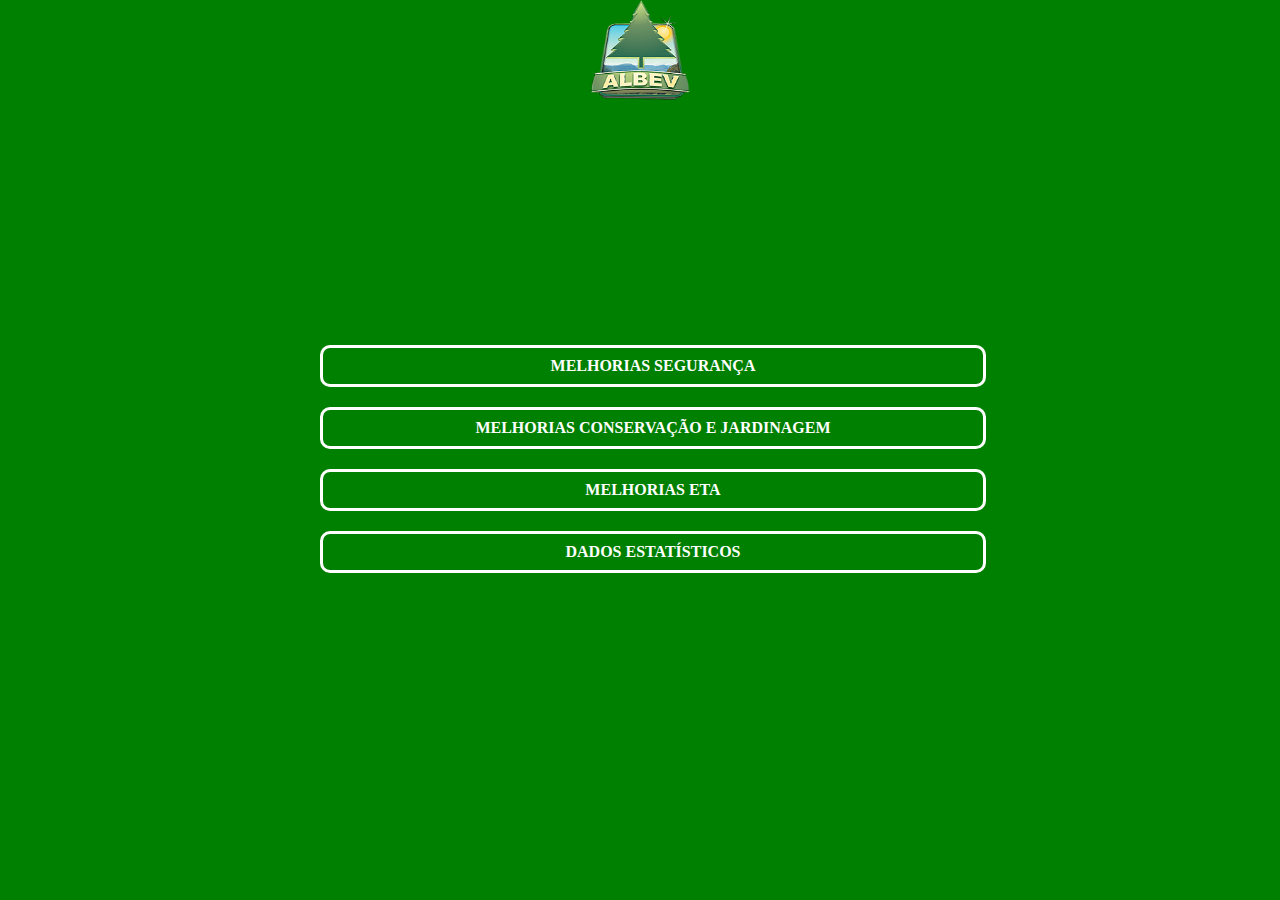
<file: index.html>
<!DOCTYPE html>
<html lang="pt-br">
<head>
    <meta charset="UTF-8">
    <meta name="viewport" content="width=device-width, initial-scale=1.0">
    <title>RELATÓRIOS DE MELHORIAS ALBEV</title>
    <link rel="stylesheet" href="reset.css">
    <link rel="stylesheet" href="style.css">
</head>
<body>
    
    <div class="conteudo">
        <div class="logo_albev">
            <img src="logo.png" alt="LOGO ALBEV" width="100px" height="100px">
        </div>


        <div class="buttons">
            <a href="seguranca.html">MELHORIAS SEGURANÇA</a>
            <a href="conservacao.html">MELHORIAS CONSERVAÇÃO E JARDINAGEM</a>
            <a href="eta.html">MELHORIAS ETA</a>
            <a href="estastisticos.html">DADOS ESTATÍSTICOS</a>
        </div>
    </div>
</body>
</html>
</file>
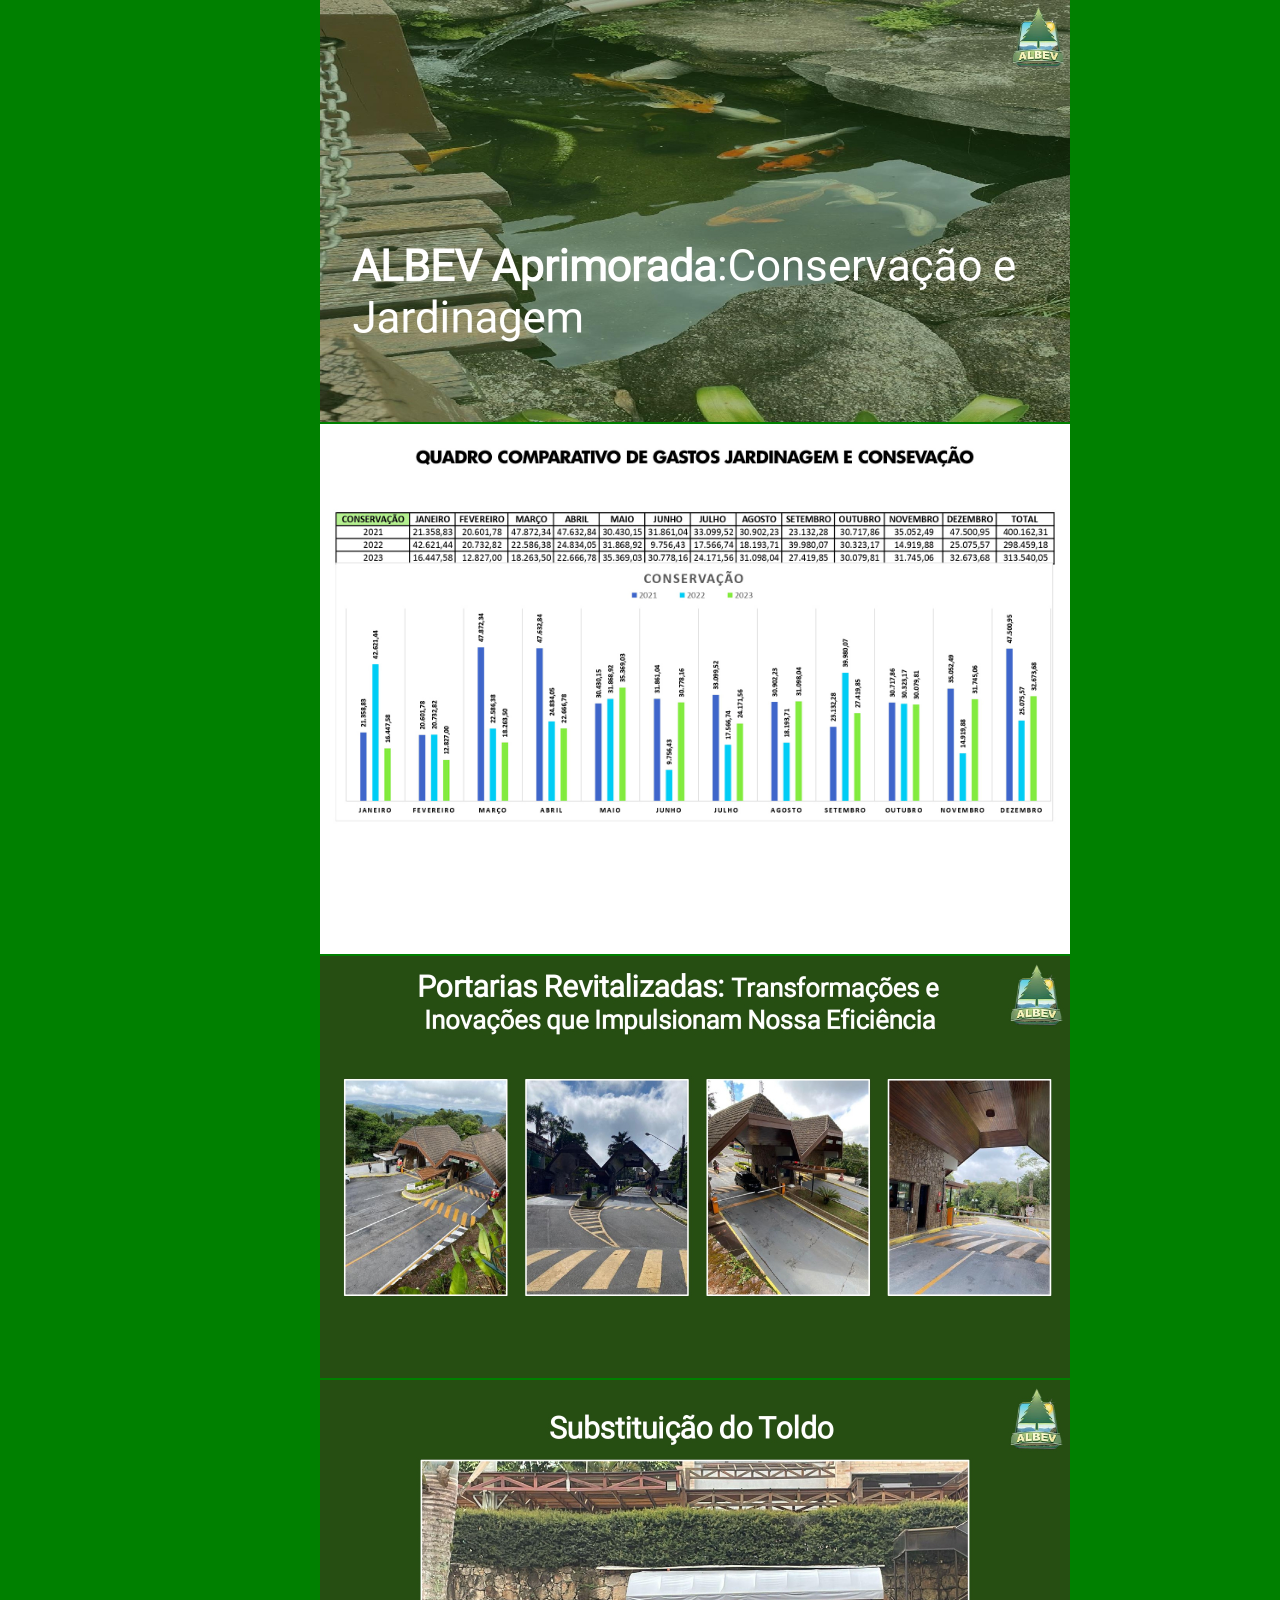
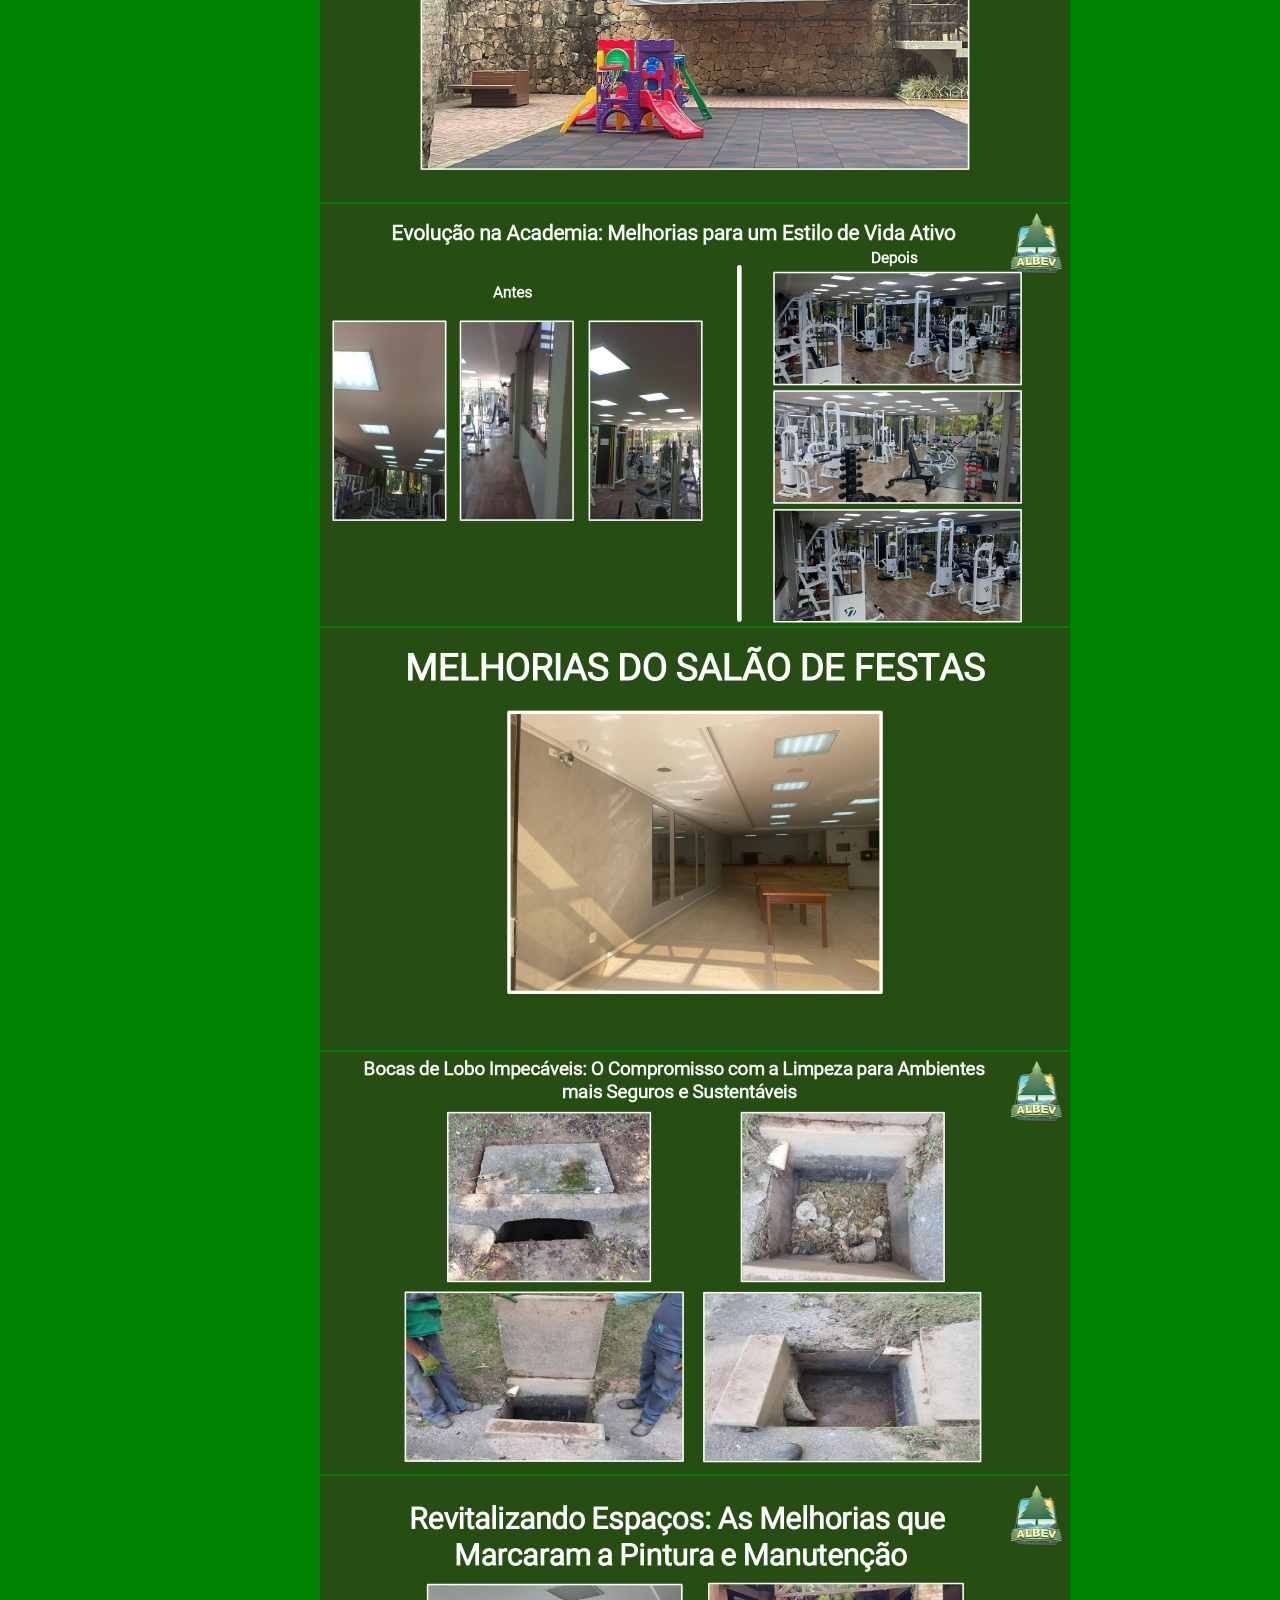
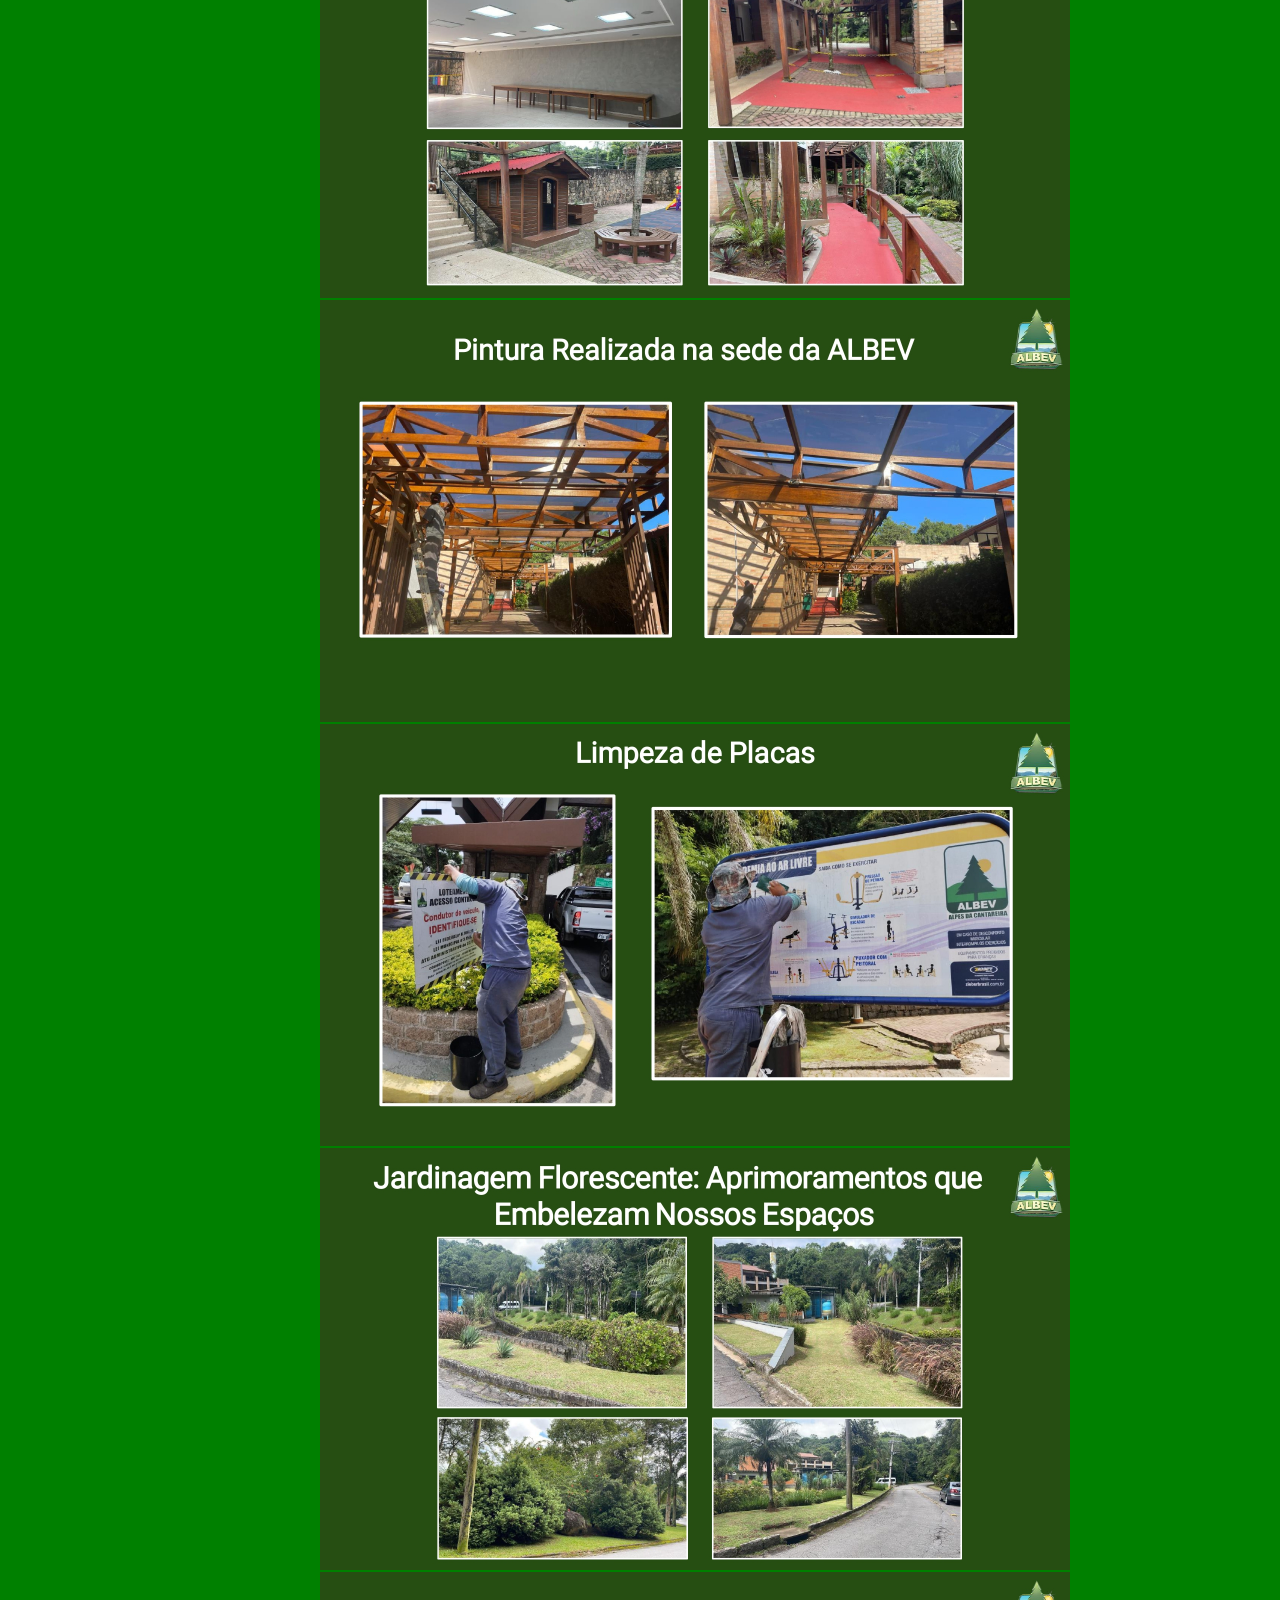
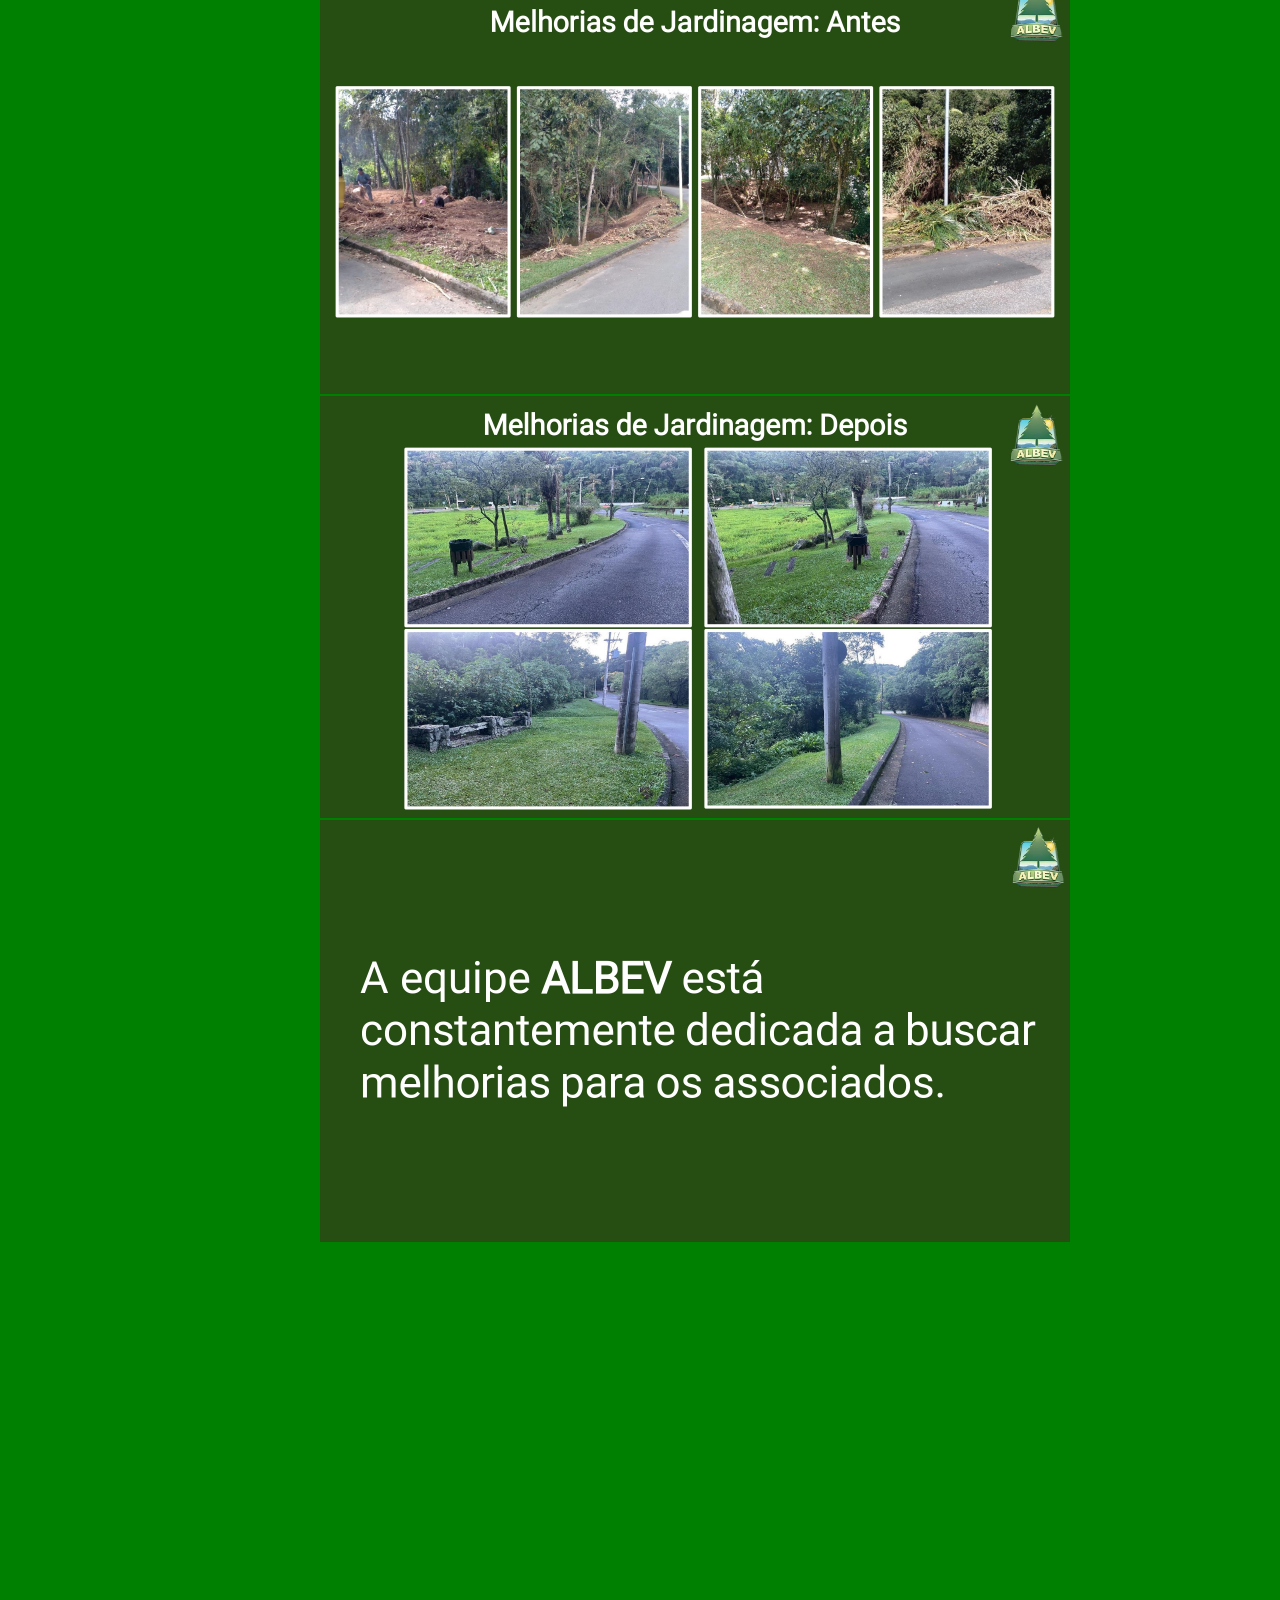
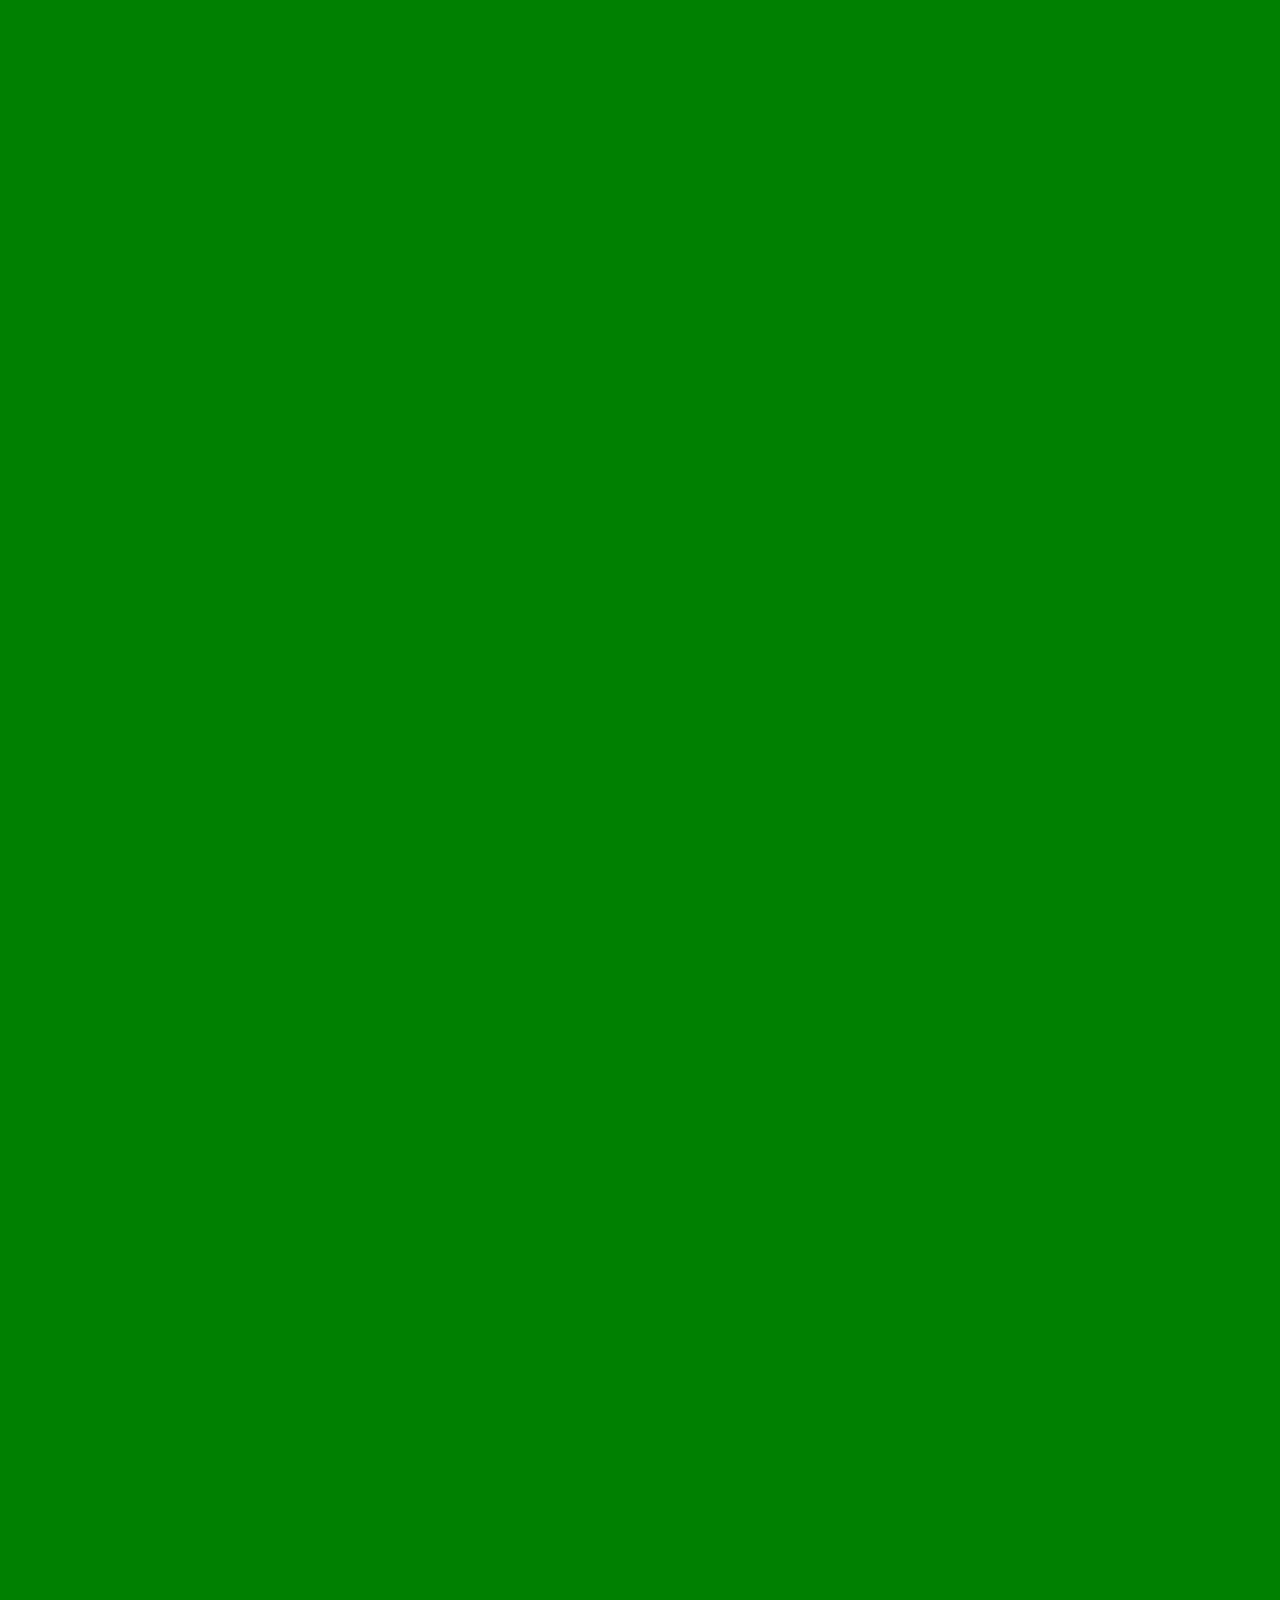
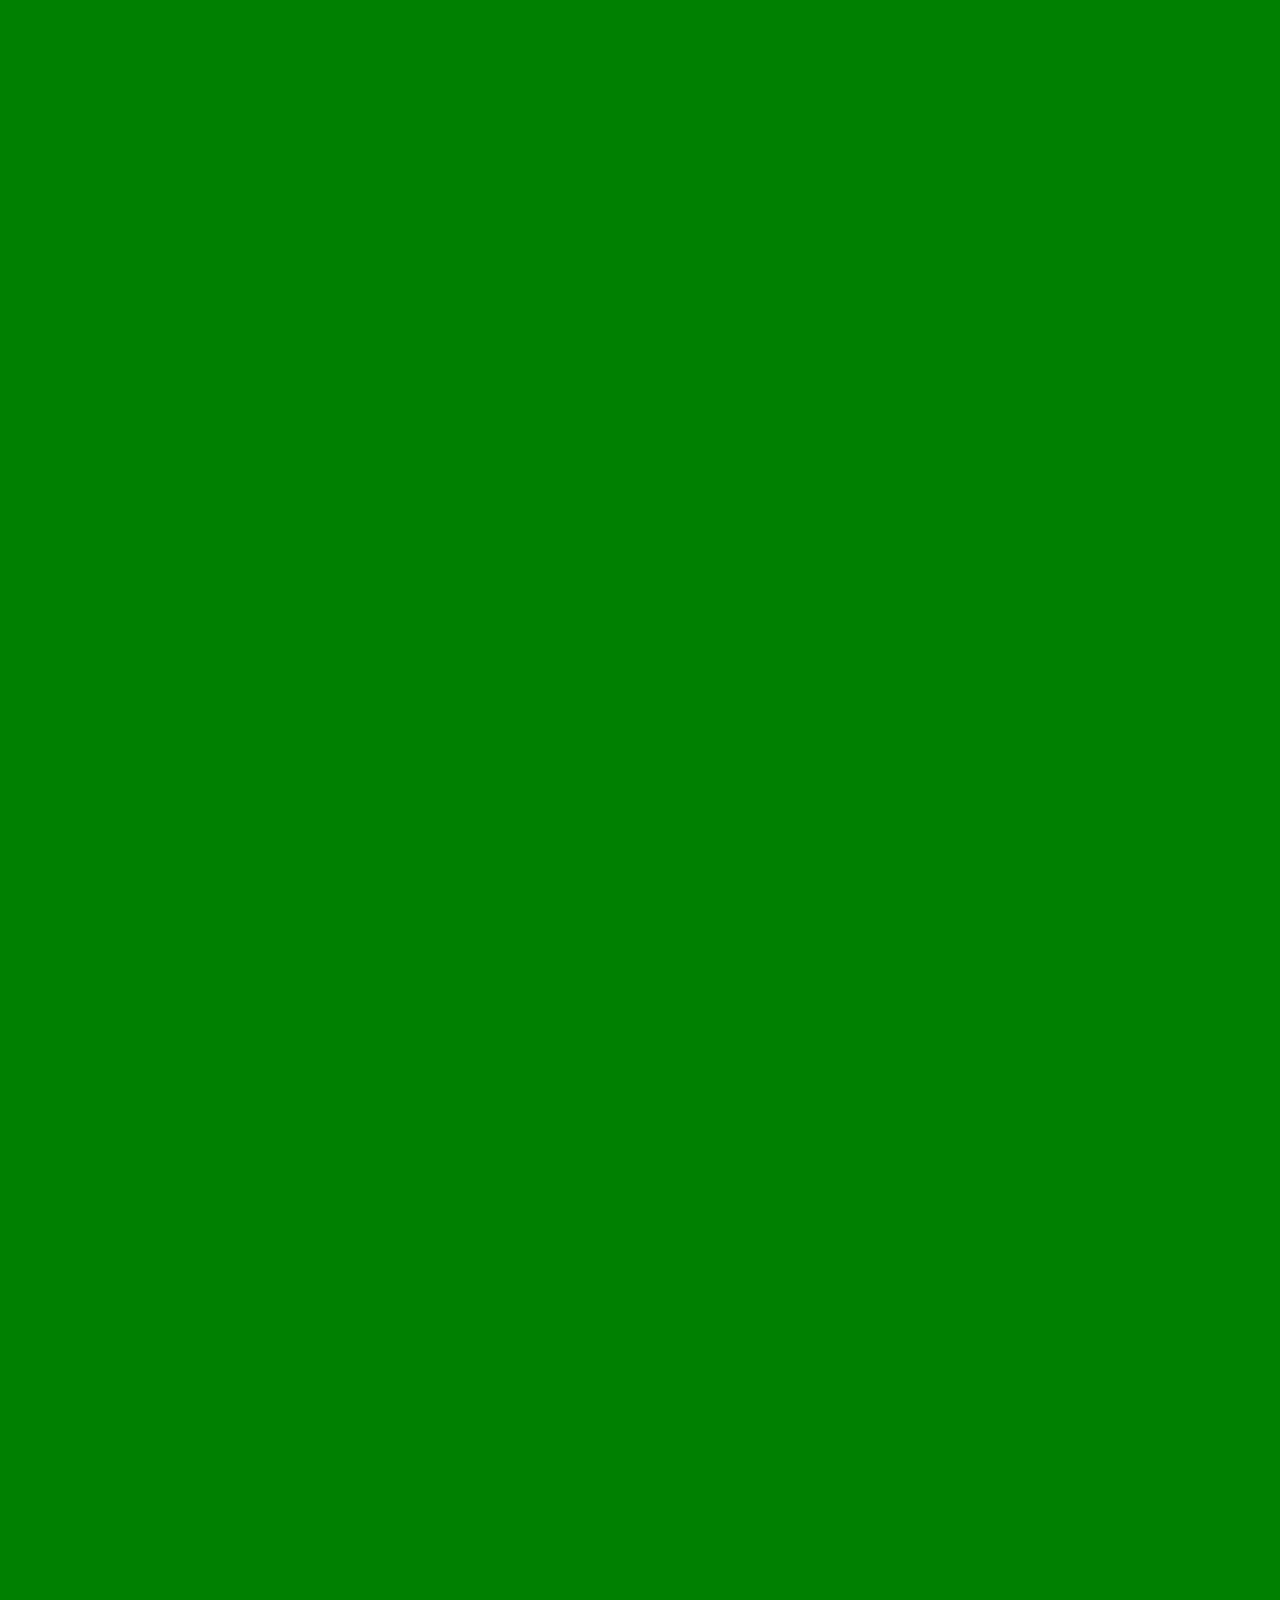
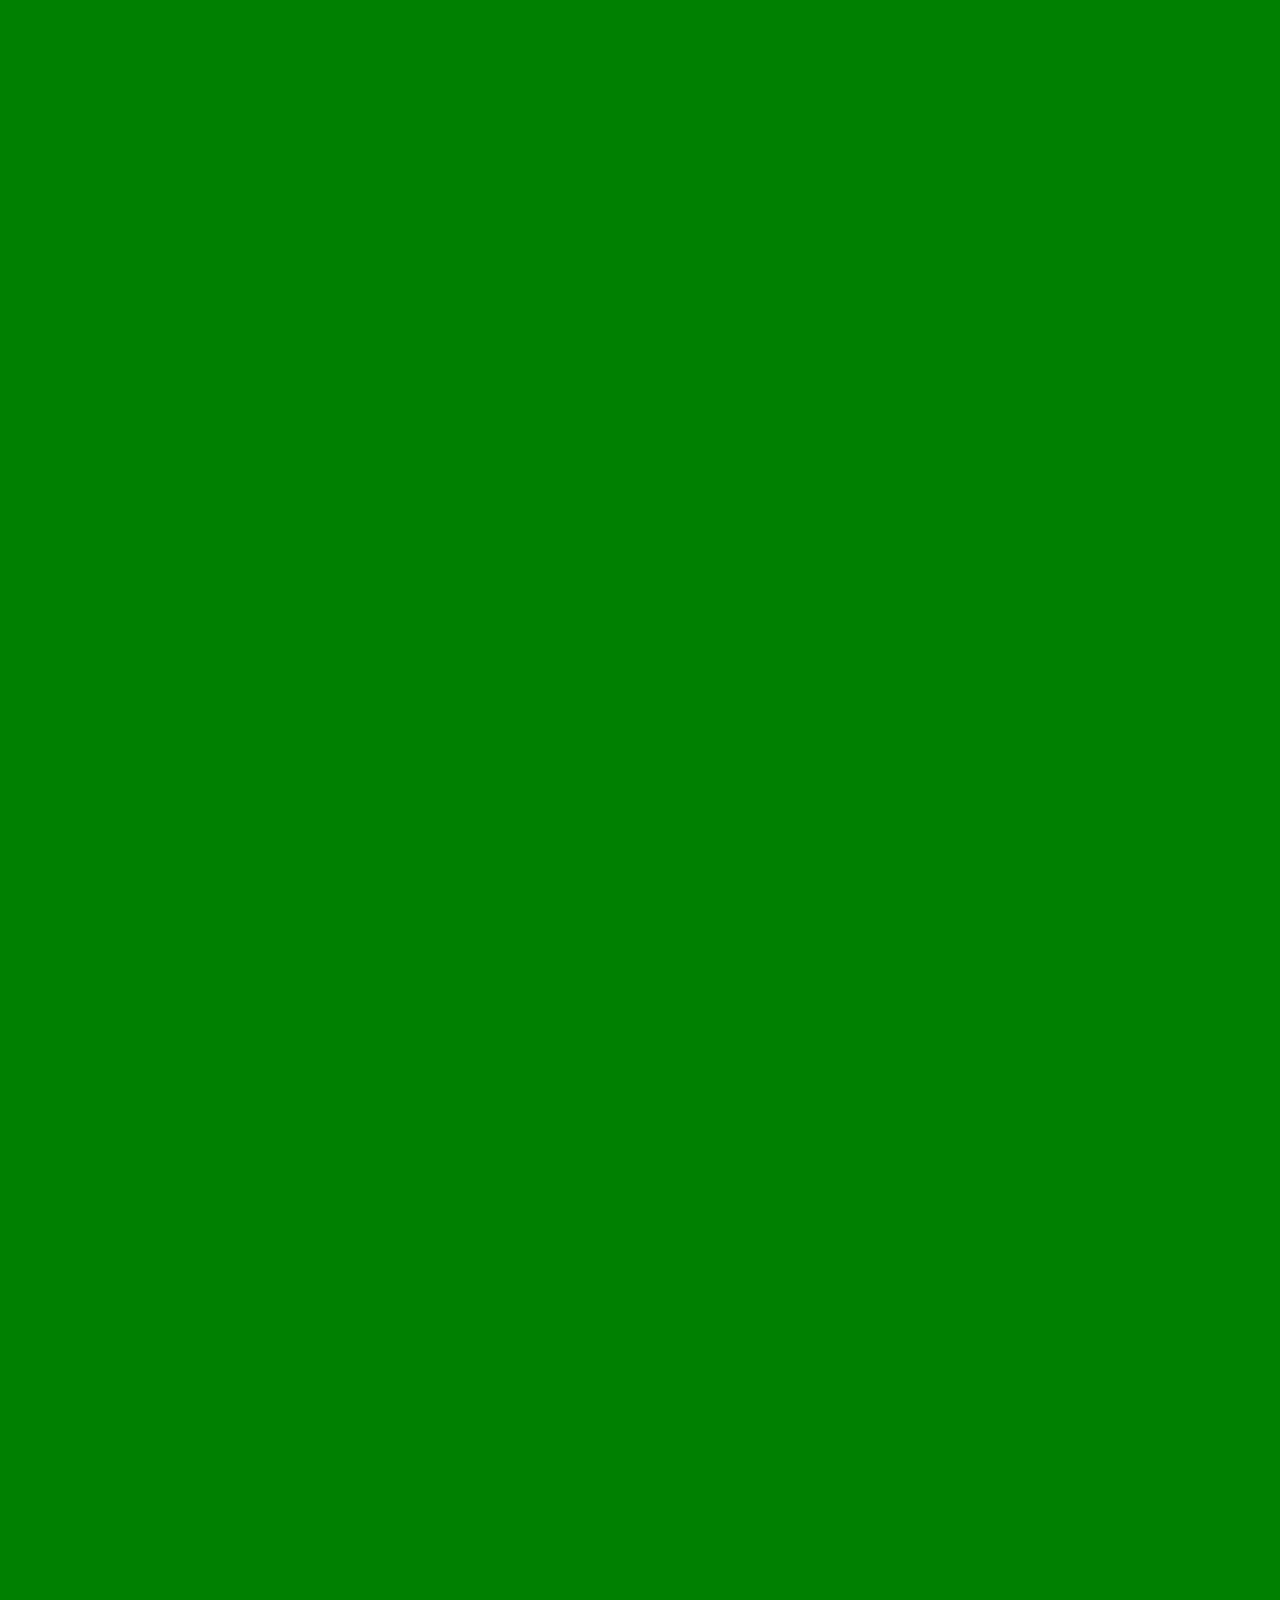
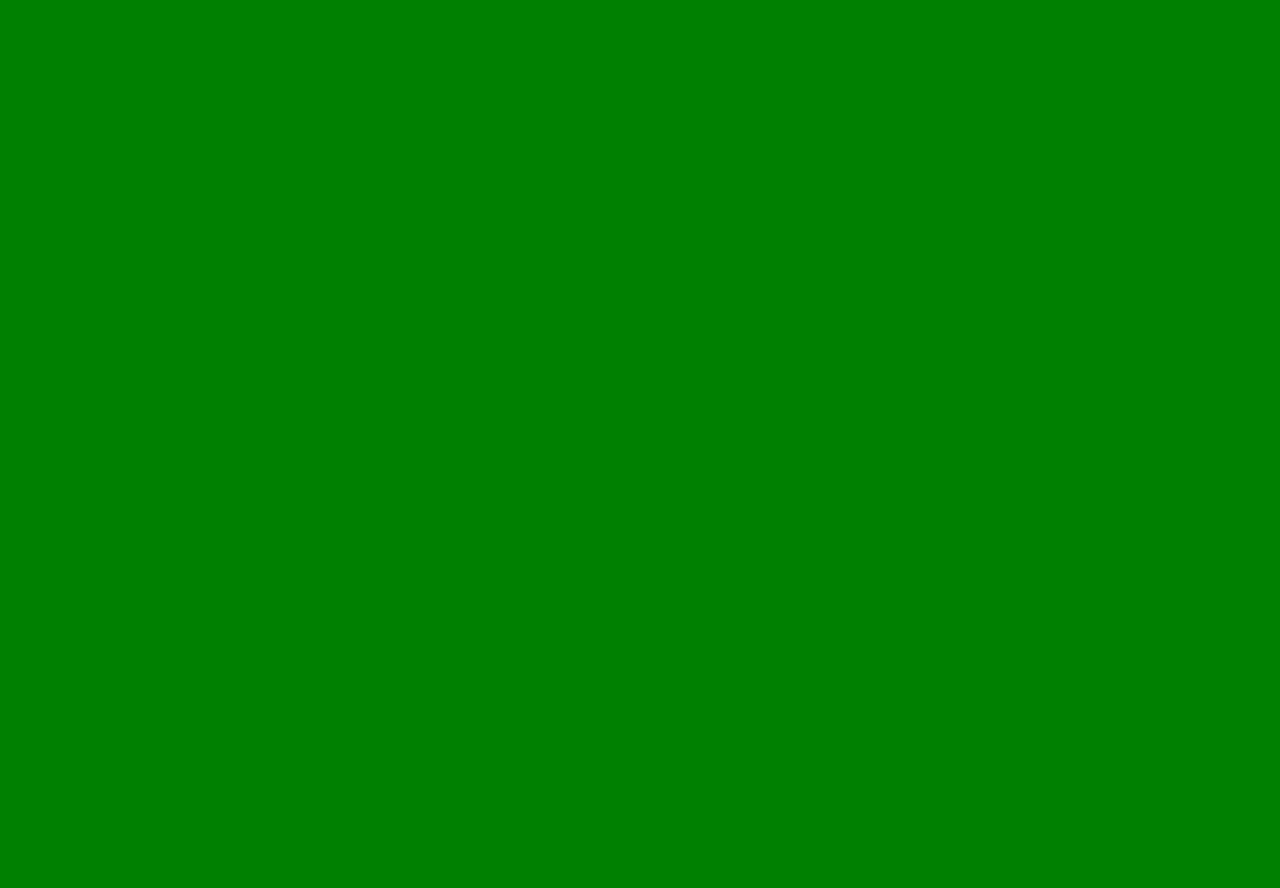
<file: conservacao.html>
<!DOCTYPE html>
<html lang="pt-br">
<head>
    <meta charset="UTF-8">
    <meta name="viewport" content="width=device-width, initial-scale=0.5">
    <title>CONSERVAÇÃO</title>
    <link rel="stylesheet" href="reset.css">
    <link rel="stylesheet" href="style.css">
</head>
<body id="body_seguranca">
    
    <div class="imagens">
        <img class="pdfs" src="imgs/conservacao/ALBEV Aprimorada_ Destaques das Melhorias Implementadas v.3_page-0001.jpg">
        <img class="pdfs" src="imgs/estastisticos/CONSERVAÇÃO_page-0001.jpg" width="1500px">
        <img class="pdfs" src="imgs/conservacao/ALBEV Aprimorada_ Destaques das Melhorias Implementadas v.3_page-0002.jpg">
        <img class="pdfs" src="imgs/conservacao/ALBEV Aprimorada_ Destaques das Melhorias Implementadas v.3_page-0003.jpg">
        <img class="pdfs" src="imgs/conservacao/ALBEV Aprimorada_ Destaques das Melhorias Implementadas v.3_page-0004.jpg">
        <img class="pdfs" src="imgs/conservacao/ALBEV Aprimorada_ Destaques das Melhorias Implementadas v.3_page-0005.jpg">
        <img class="pdfs" src="imgs/conservacao/ALBEV Aprimorada_ Destaques das Melhorias Implementadas v.3_page-0006.jpg">
        <img class="pdfs" src="imgs/conservacao/ALBEV Aprimorada_ Destaques das Melhorias Implementadas v.3_page-0007.jpg">
        <img class="pdfs" src="imgs/conservacao/ALBEV Aprimorada_ Destaques das Melhorias Implementadas v.3_page-0008.jpg">
        <img class="pdfs" src="imgs/conservacao/ALBEV Aprimorada_ Destaques das Melhorias Implementadas v.3_page-0009.jpg">
        <img class="pdfs" src="imgs/conservacao/ALBEV Aprimorada_ Destaques das Melhorias Implementadas v.3_page-0010.jpg">
        <img class="pdfs" src="imgs/conservacao/ALBEV Aprimorada_ Destaques das Melhorias Implementadas v.3_page-0011.jpg">
        <img class="pdfs" src="imgs/conservacao/ALBEV Aprimorada_ Destaques das Melhorias Implementadas v.3_page-0012.jpg">
        <img class="pdfs" src="imgs/conservacao/ALBEV Aprimorada_ Destaques das Melhorias Implementadas v.3_page-0013.jpg">
        
    </div>
</body>
</html>
</file>
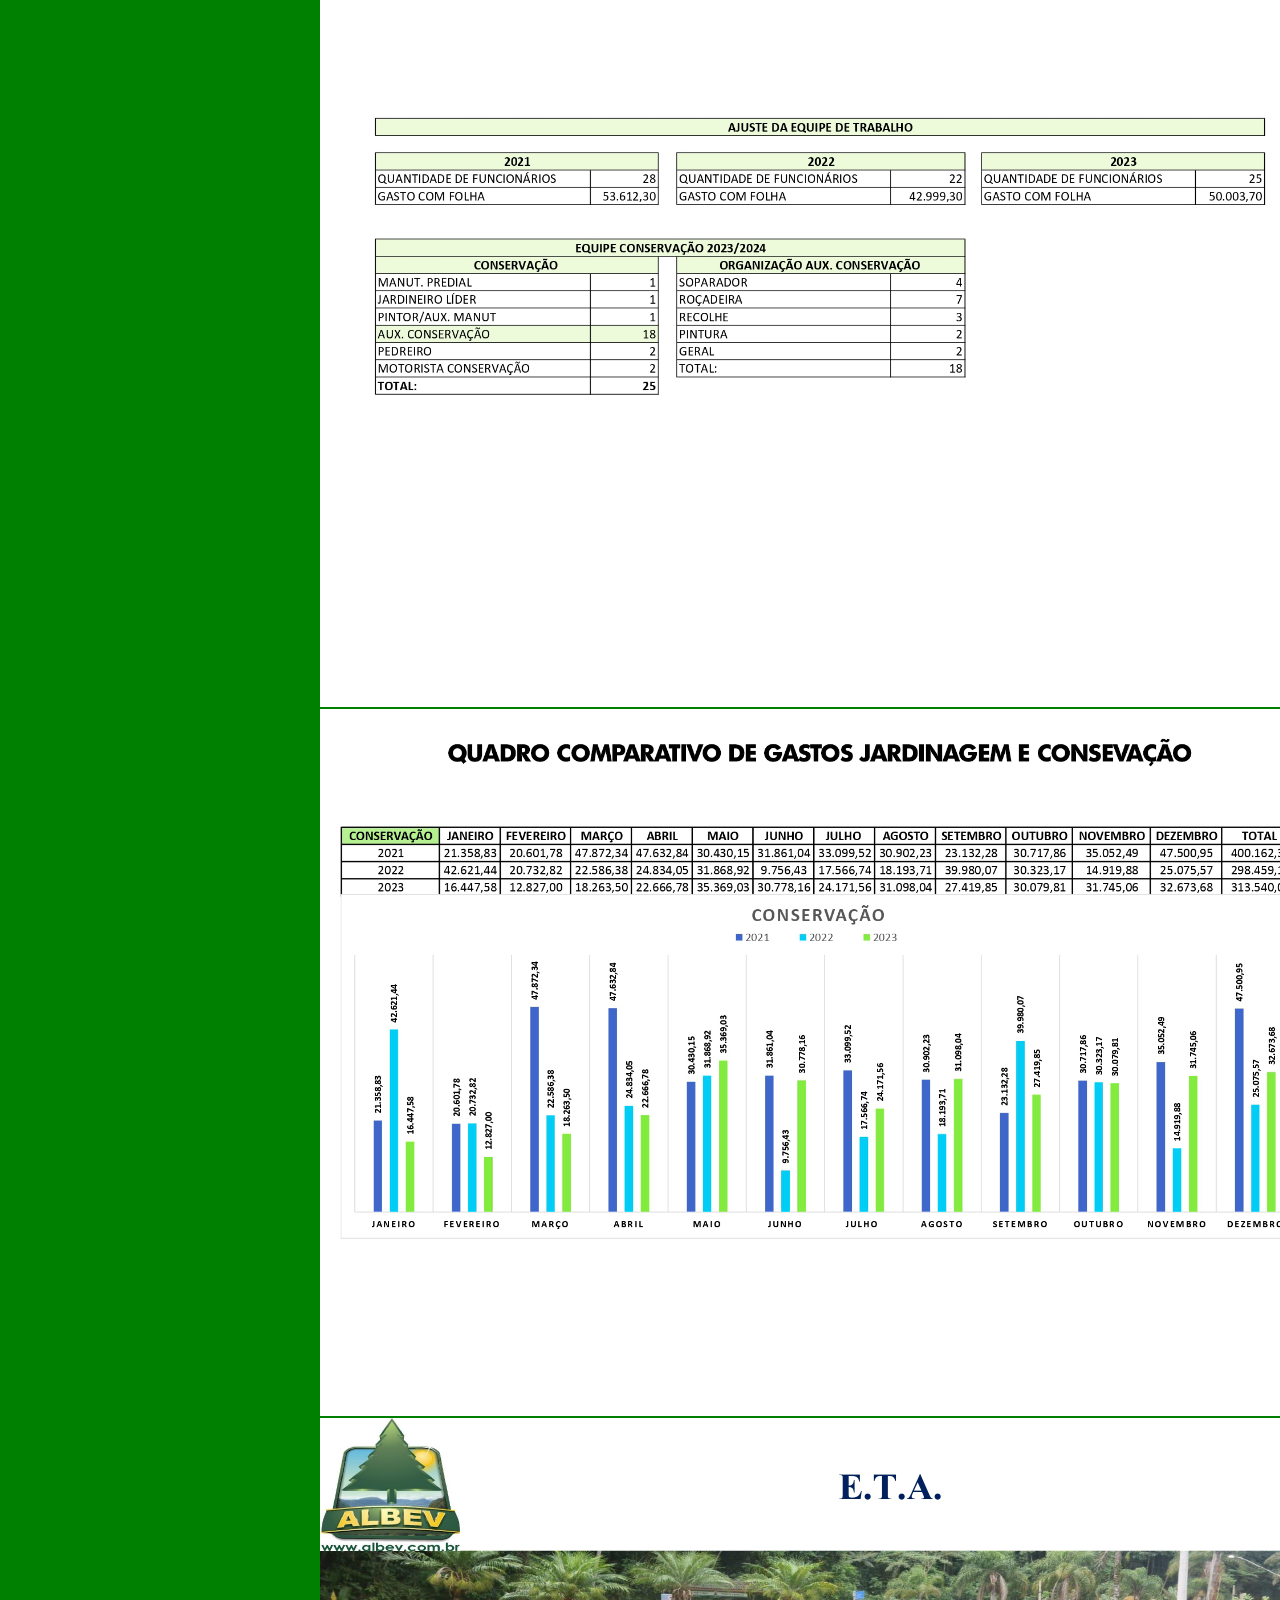
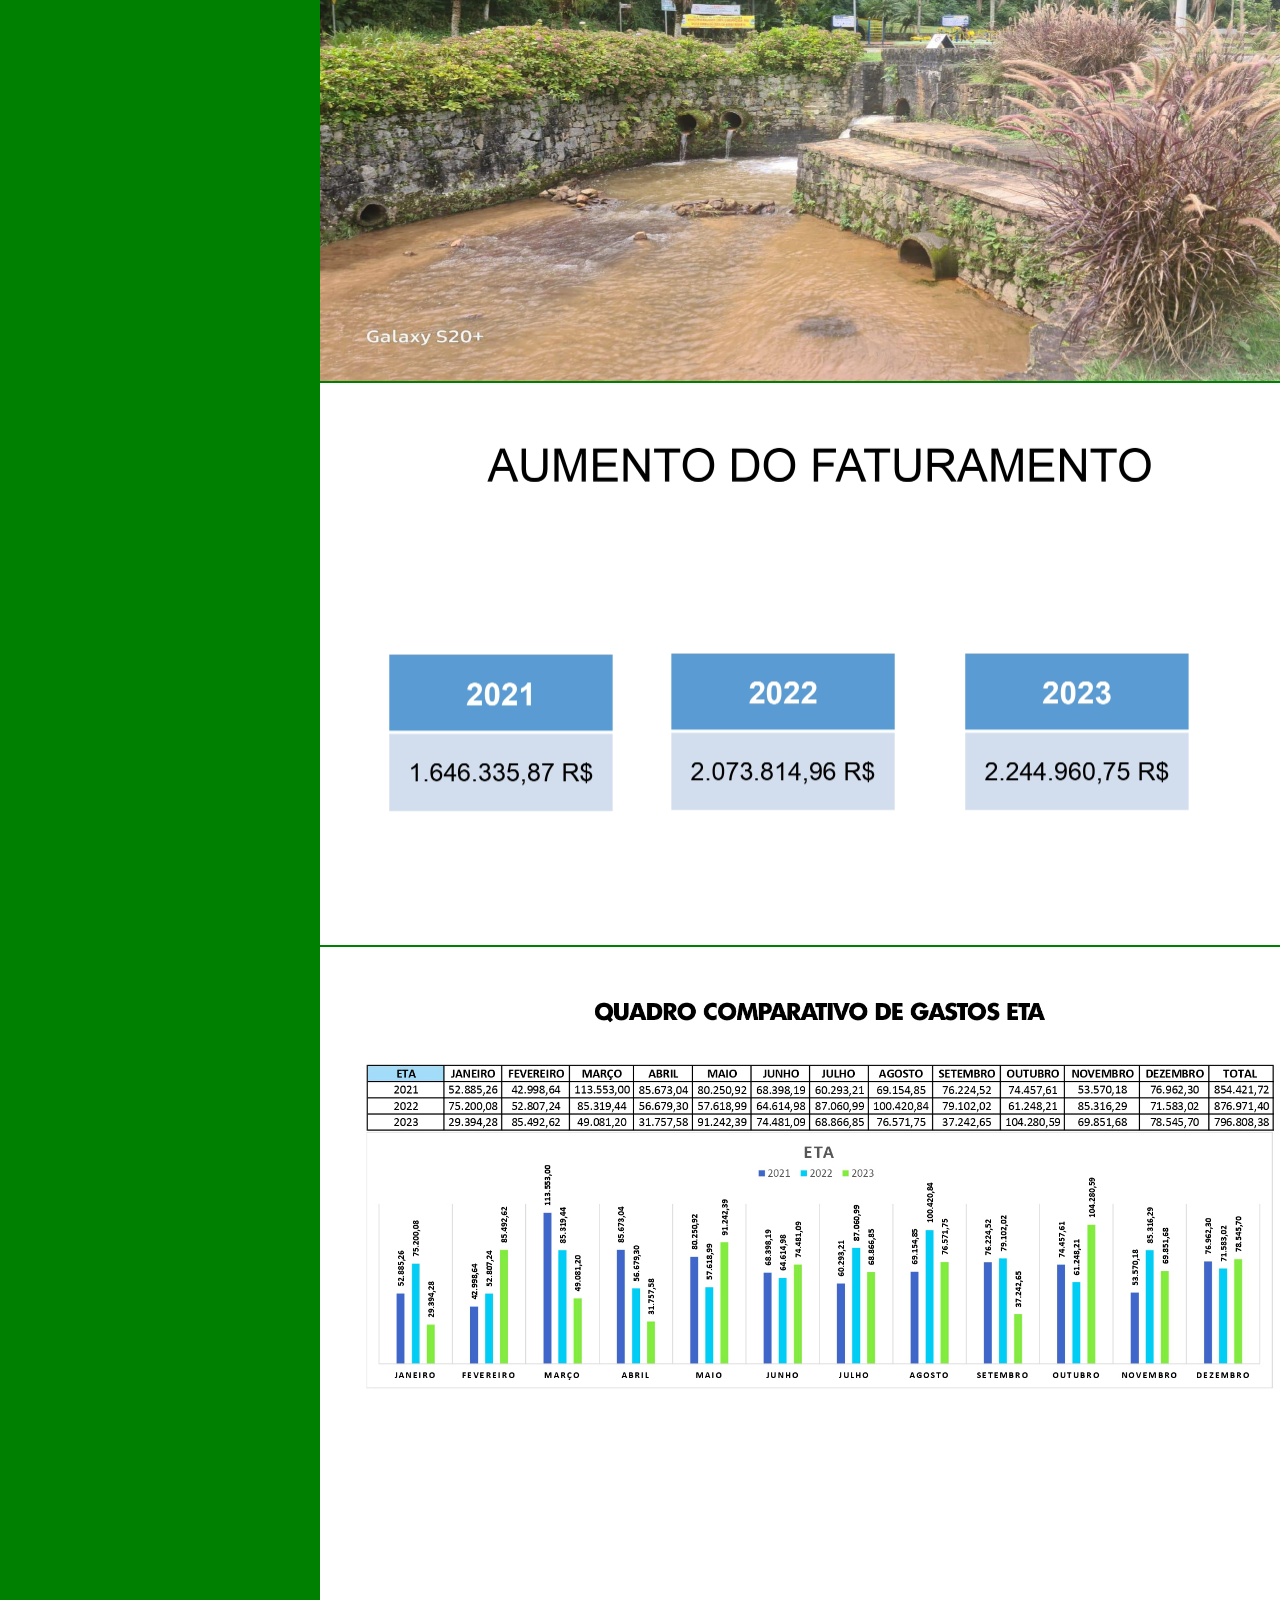
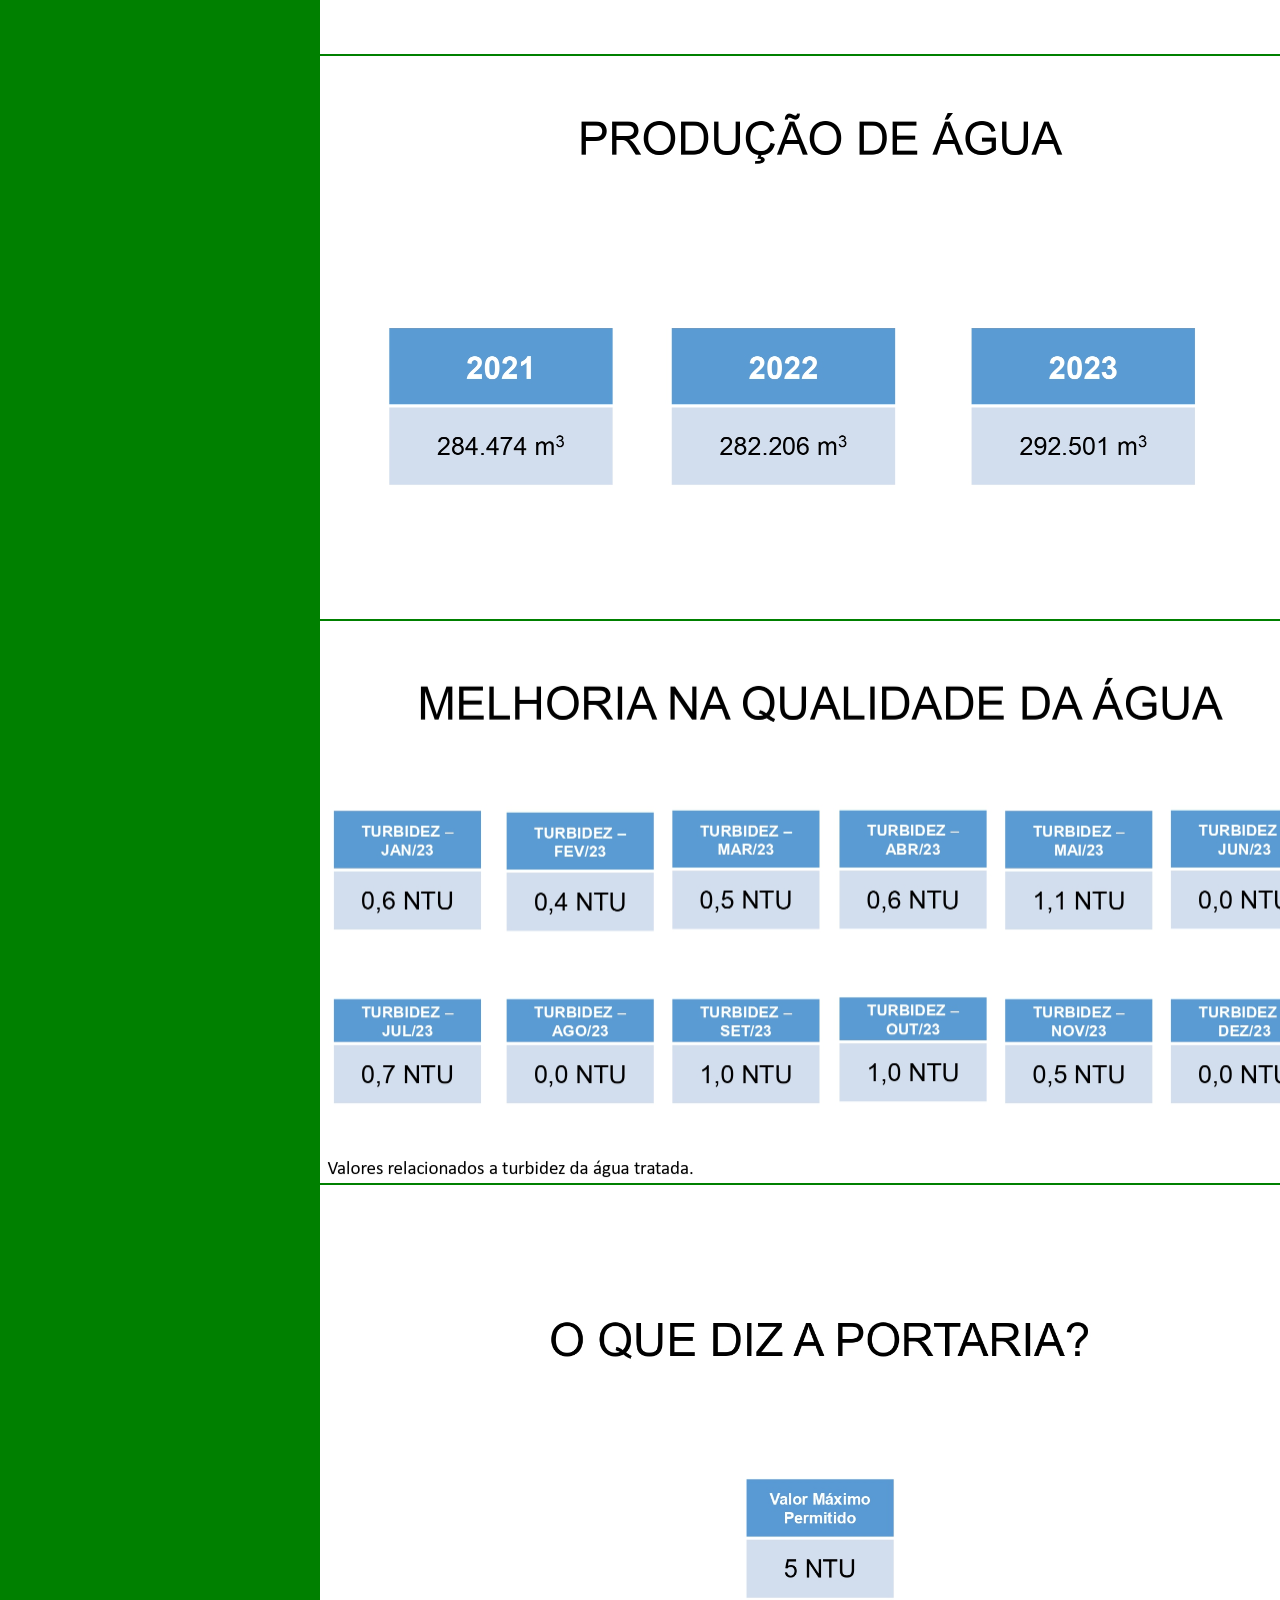
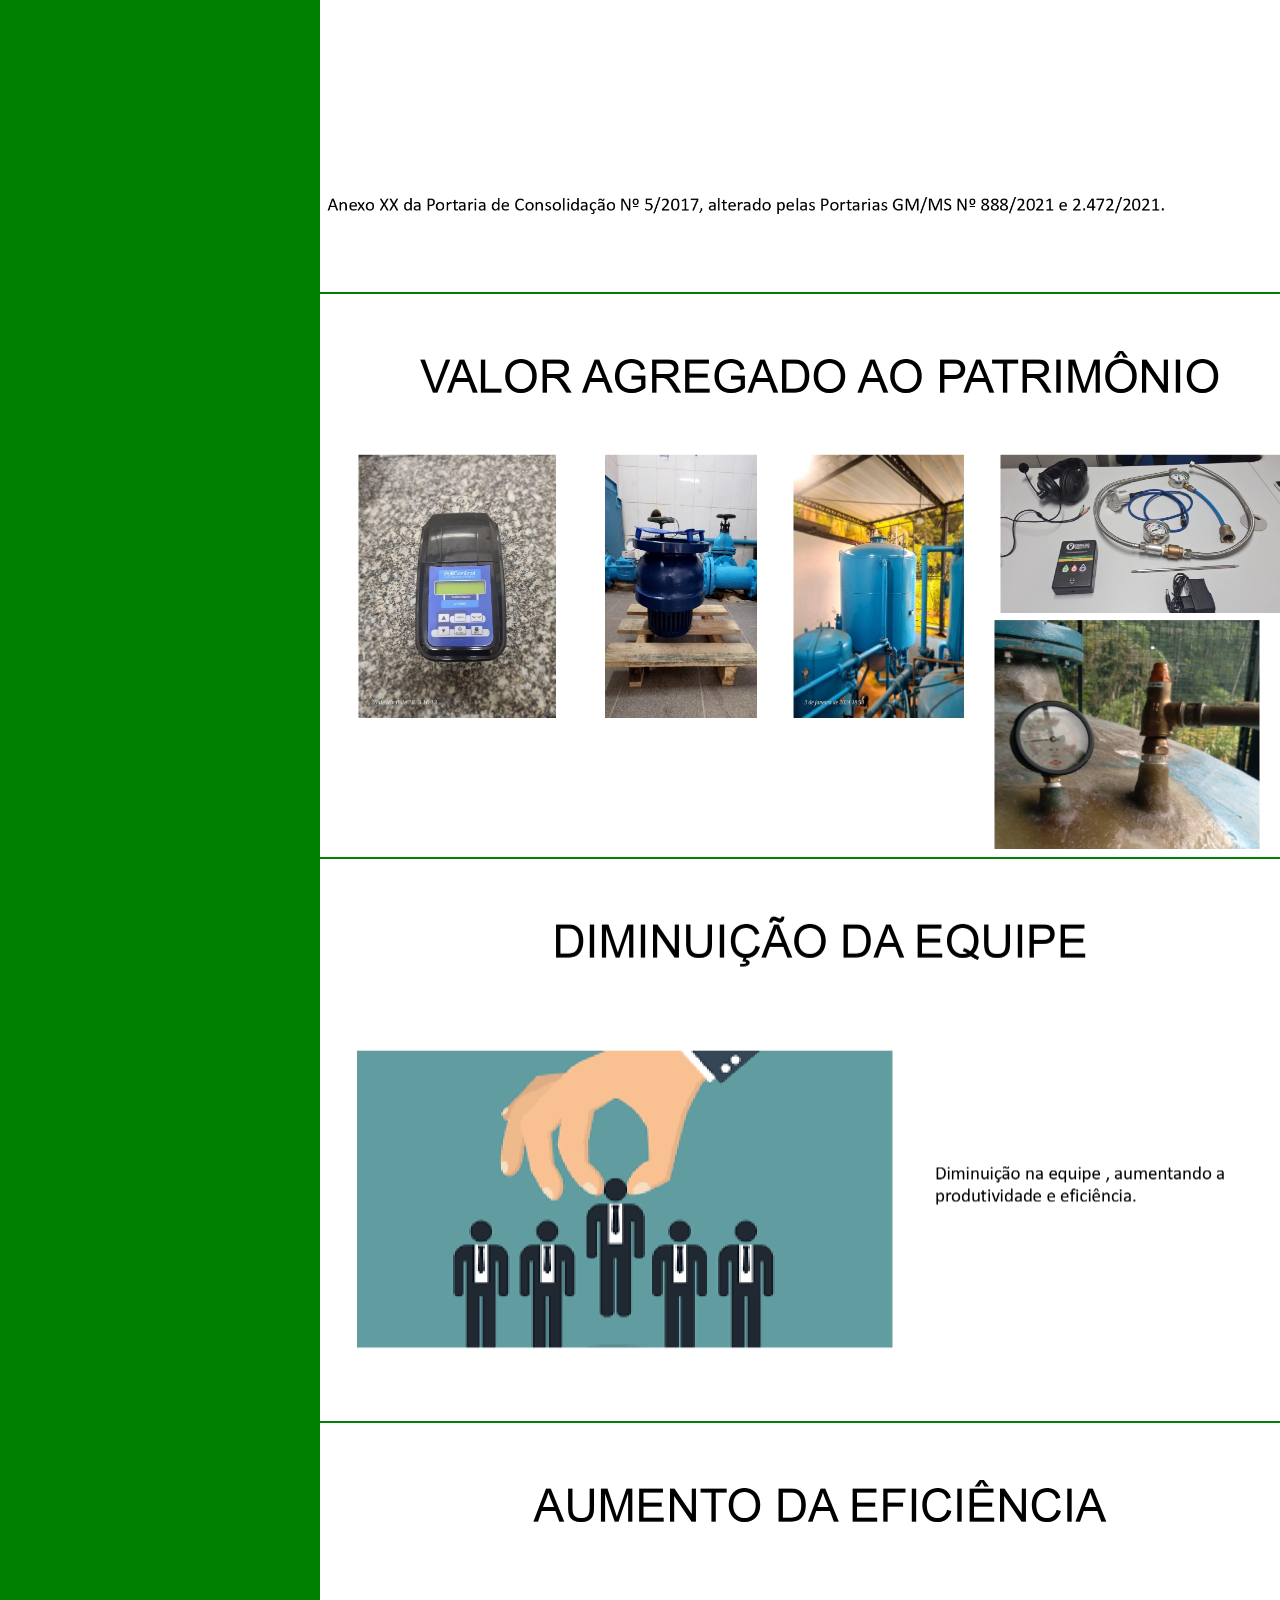
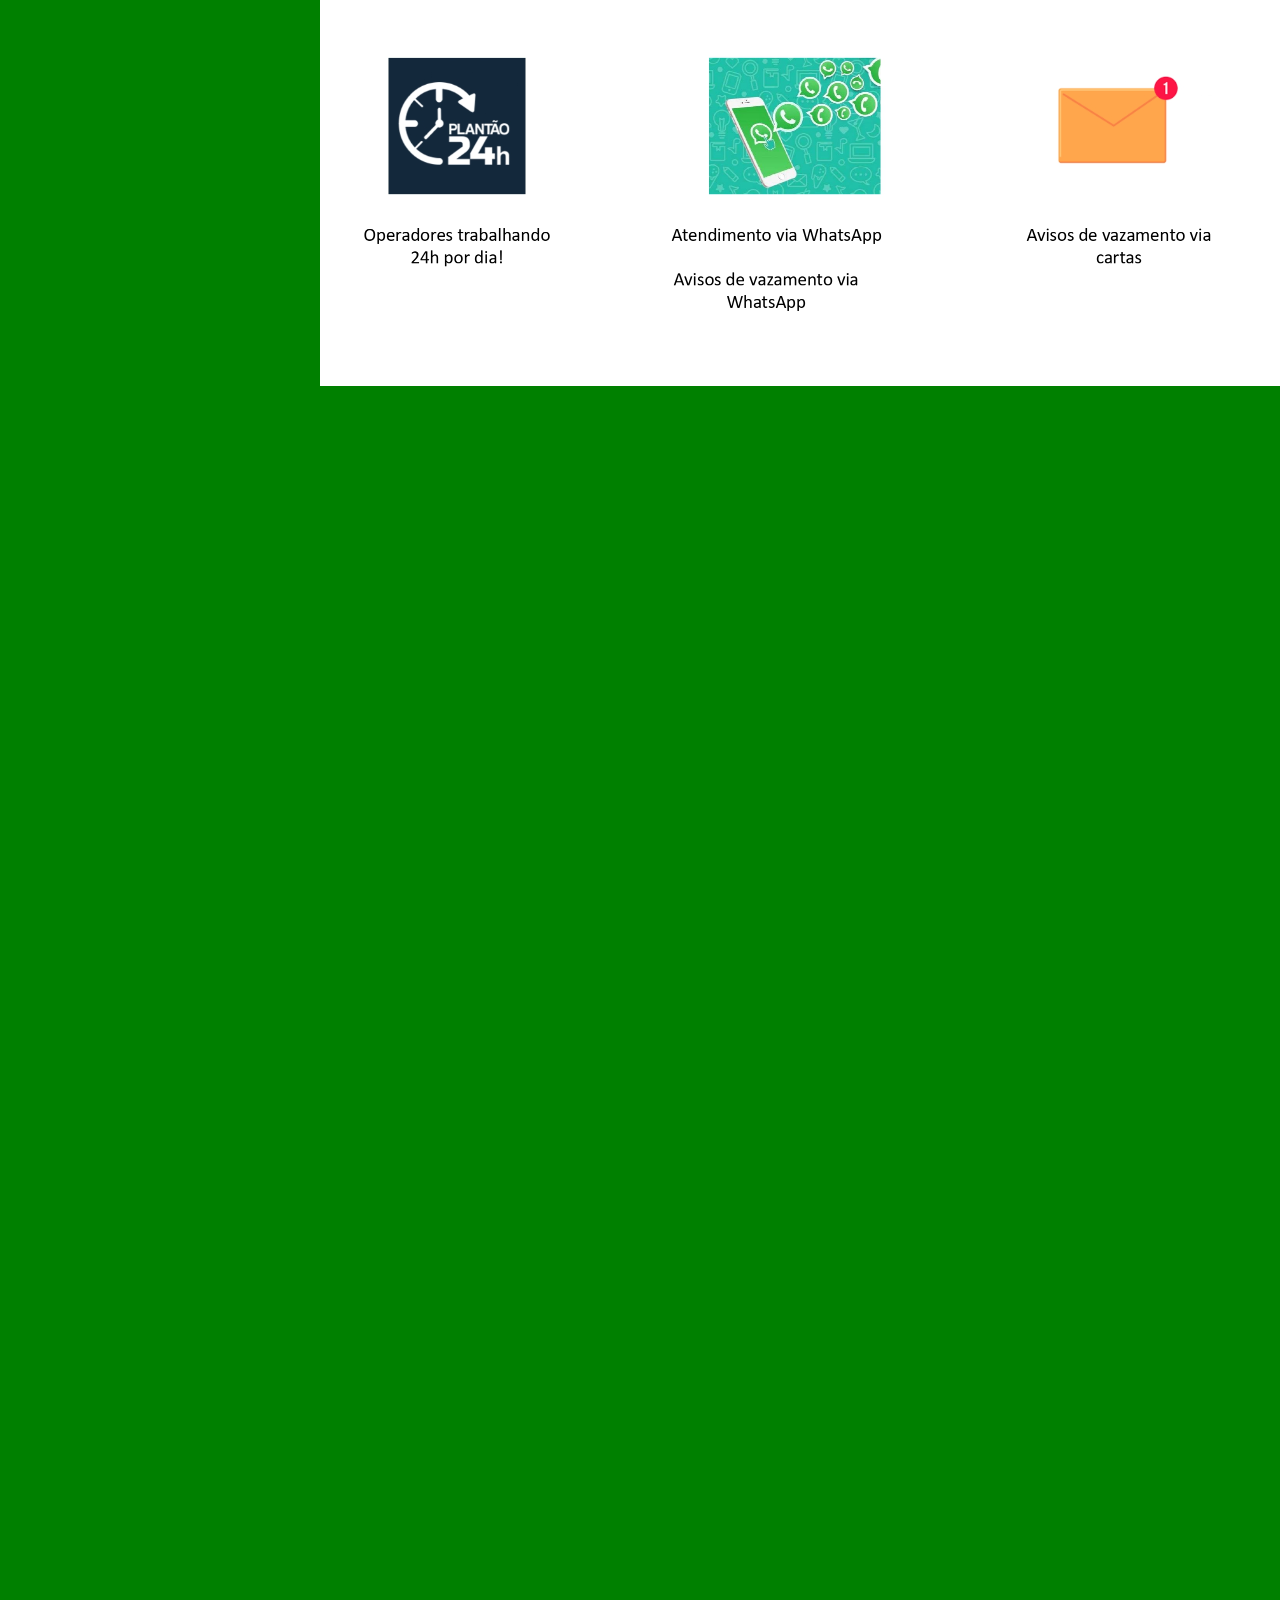
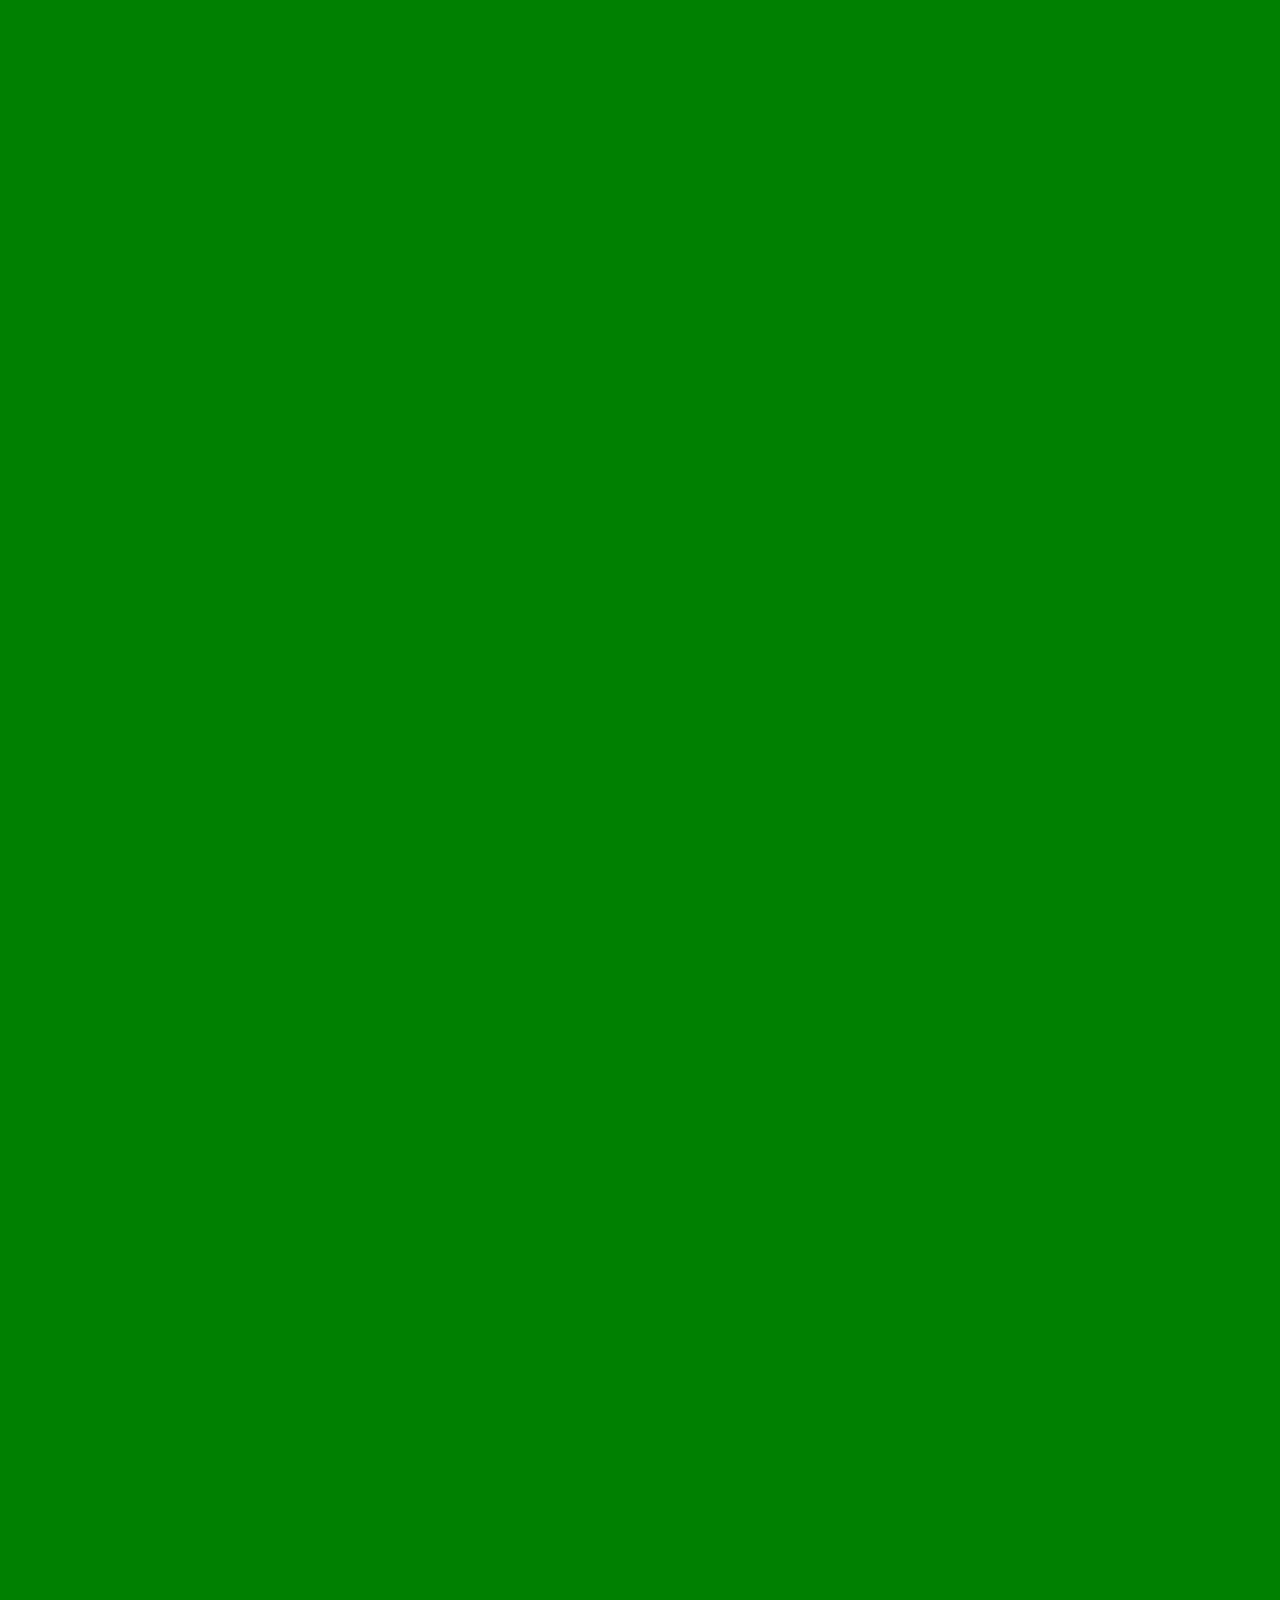
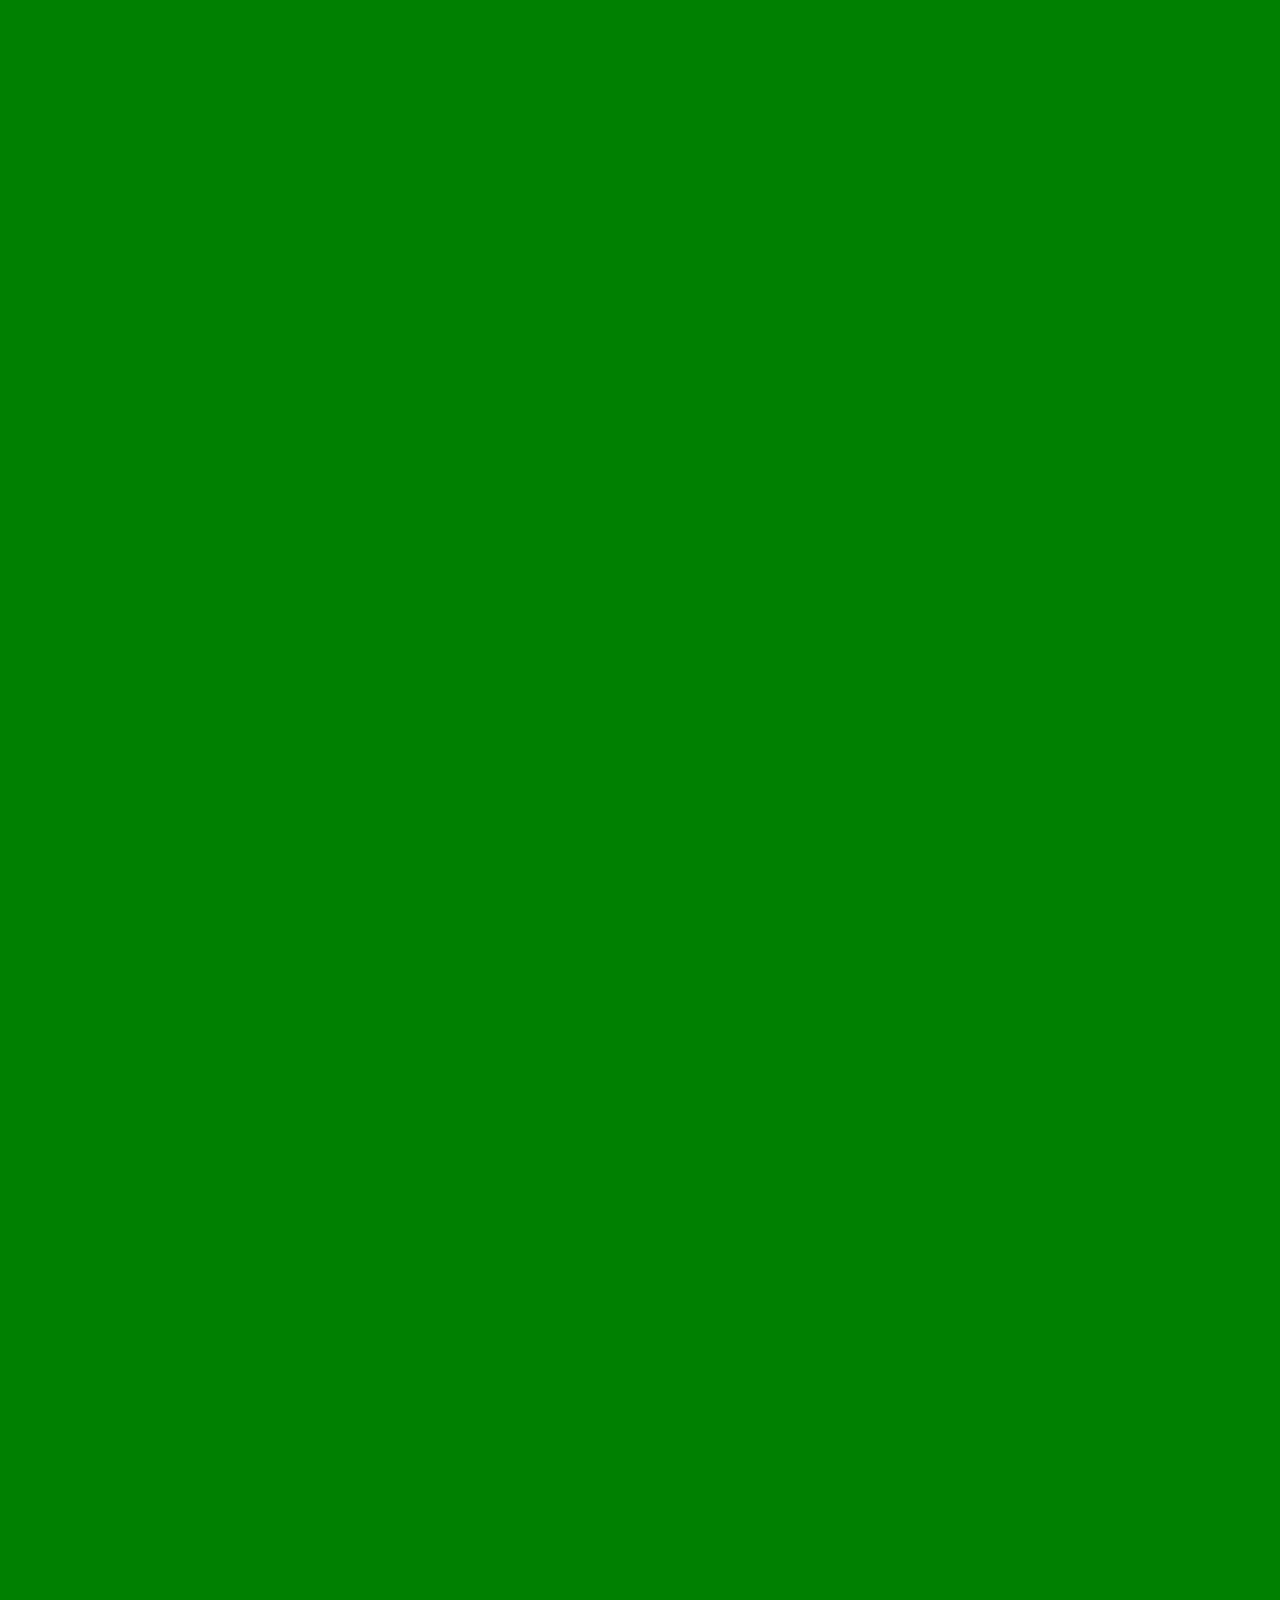
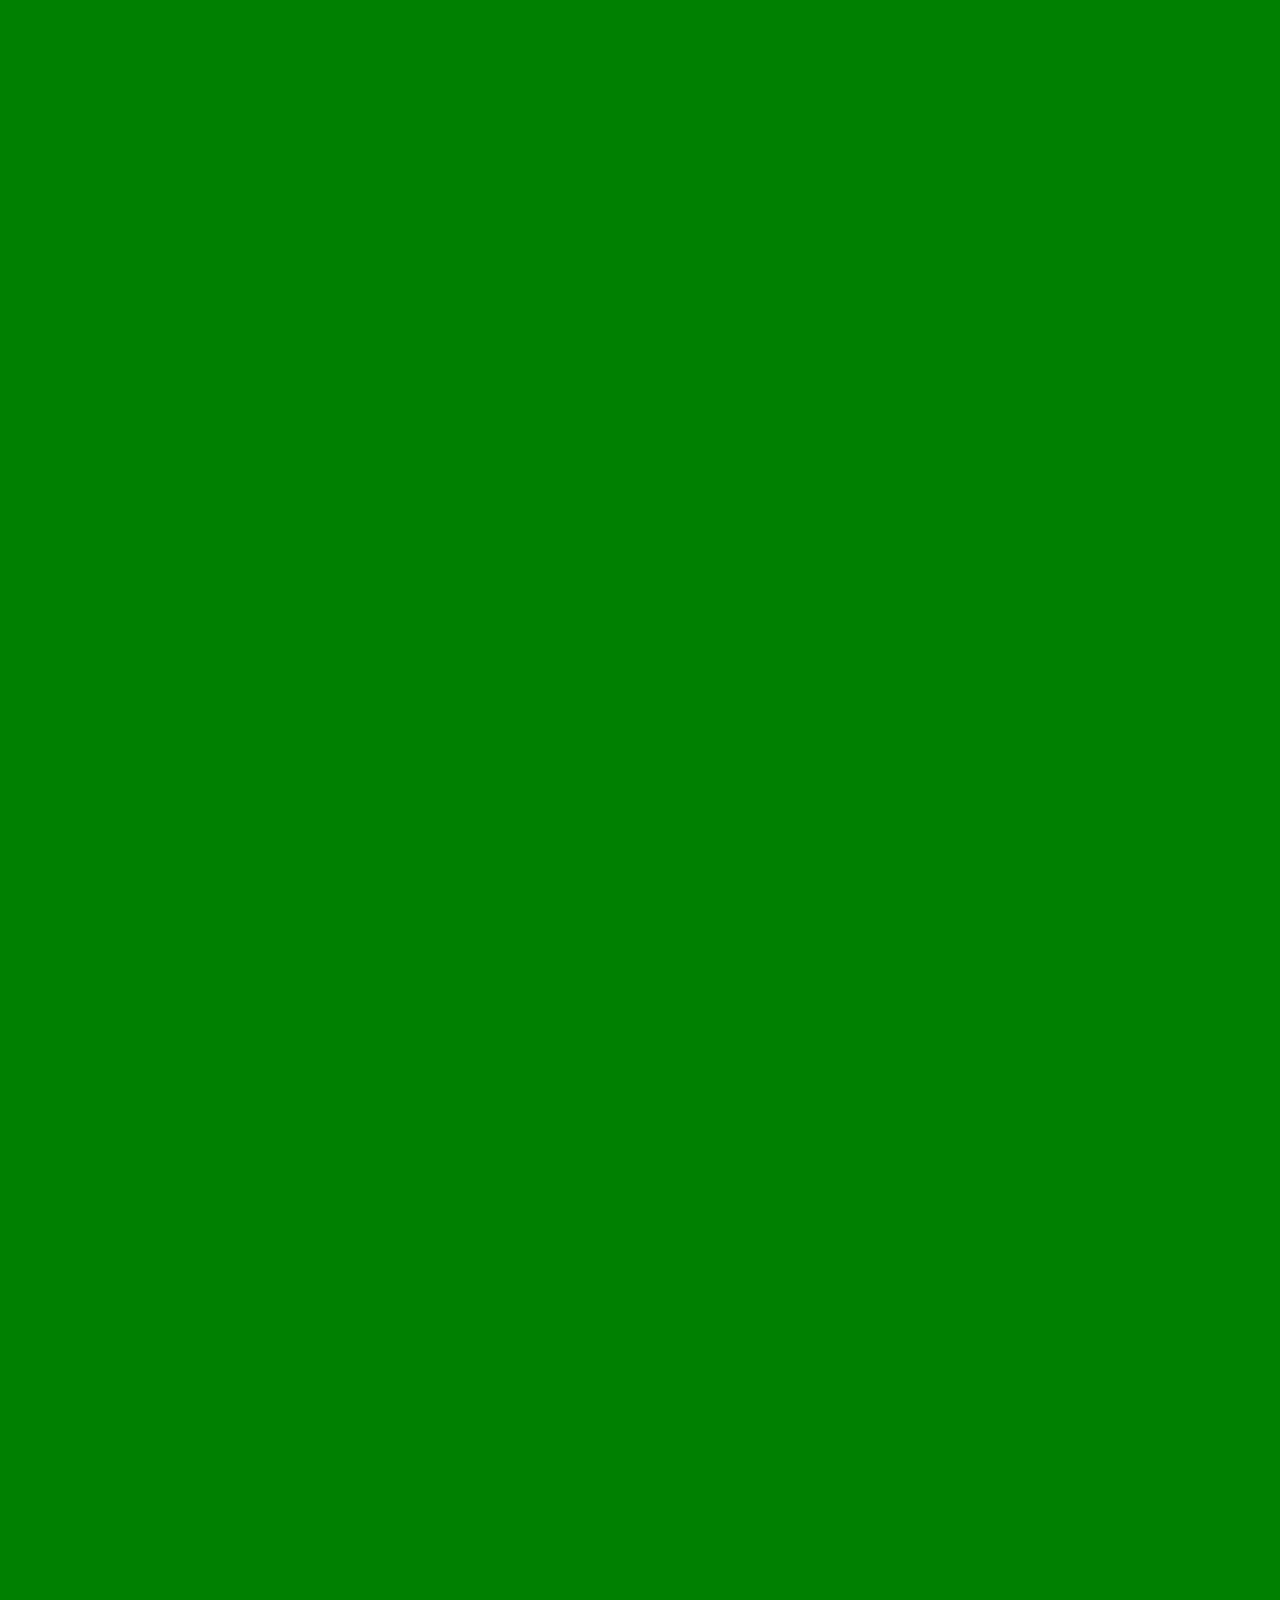
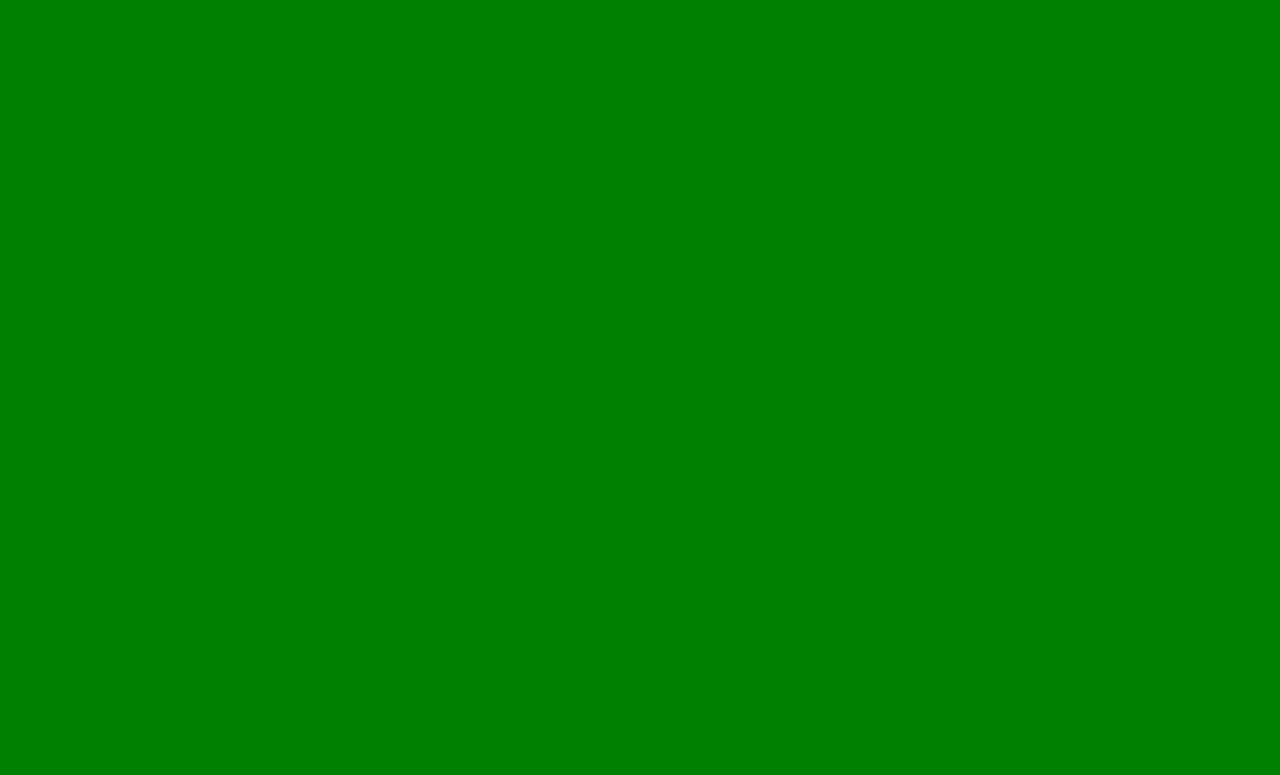
<file: estastisticos.html>
<!DOCTYPE html>
<html lang="pt-br">
<head>
    <meta charset="UTF-8">
    <meta name="viewport" content="width=device-width, initial-scale=0.5">
    <title>CONSERVAÇÃO</title>
    <link rel="stylesheet" href="reset.css">
    <link rel="stylesheet" href="style.css">
</head>
<body id="body_seguranca">
    
    <div class="imagens">
        <img class="pdfs" src="imgs/estastisticos/AUMENTO PRODUTIVIDADE - CONSERVAÇÃO_page-0001.jpg" width="2000px">
        <img class="pdfs" src="imgs/estastisticos/CONSERVAÇÃO_page-0001.jpg" width="2000px">
        <img class="pdfs" src="imgs/estastisticos/Apresentação1_page-0001.jpg">
        <img class="pdfs" src="imgs/estastisticos/Apresentação1_page-0002.jpg">
        <img class="pdfs" src="imgs/estastisticos/ETA_page-0001.jpg" width="2000px">
        <img class="pdfs" src="imgs/estastisticos/Apresentação1_page-0003.jpg">
        
        <img class="pdfs" src="imgs/estastisticos/Apresentação1_page-0004.jpg">
        <img class="pdfs" src="imgs/estastisticos/base_comparacao_eta_page-0005.jpg" width="2000px">
        
        <img class="pdfs" src="imgs/estastisticos/Apresentação1_page-0005.jpg">
        <img class="pdfs" src="imgs/estastisticos/Apresentação1_page-0006.jpg">
        <img class="pdfs" src="imgs/estastisticos/Apresentação1_page-0007.jpg">
    </div>
</body>
</html>
</file>
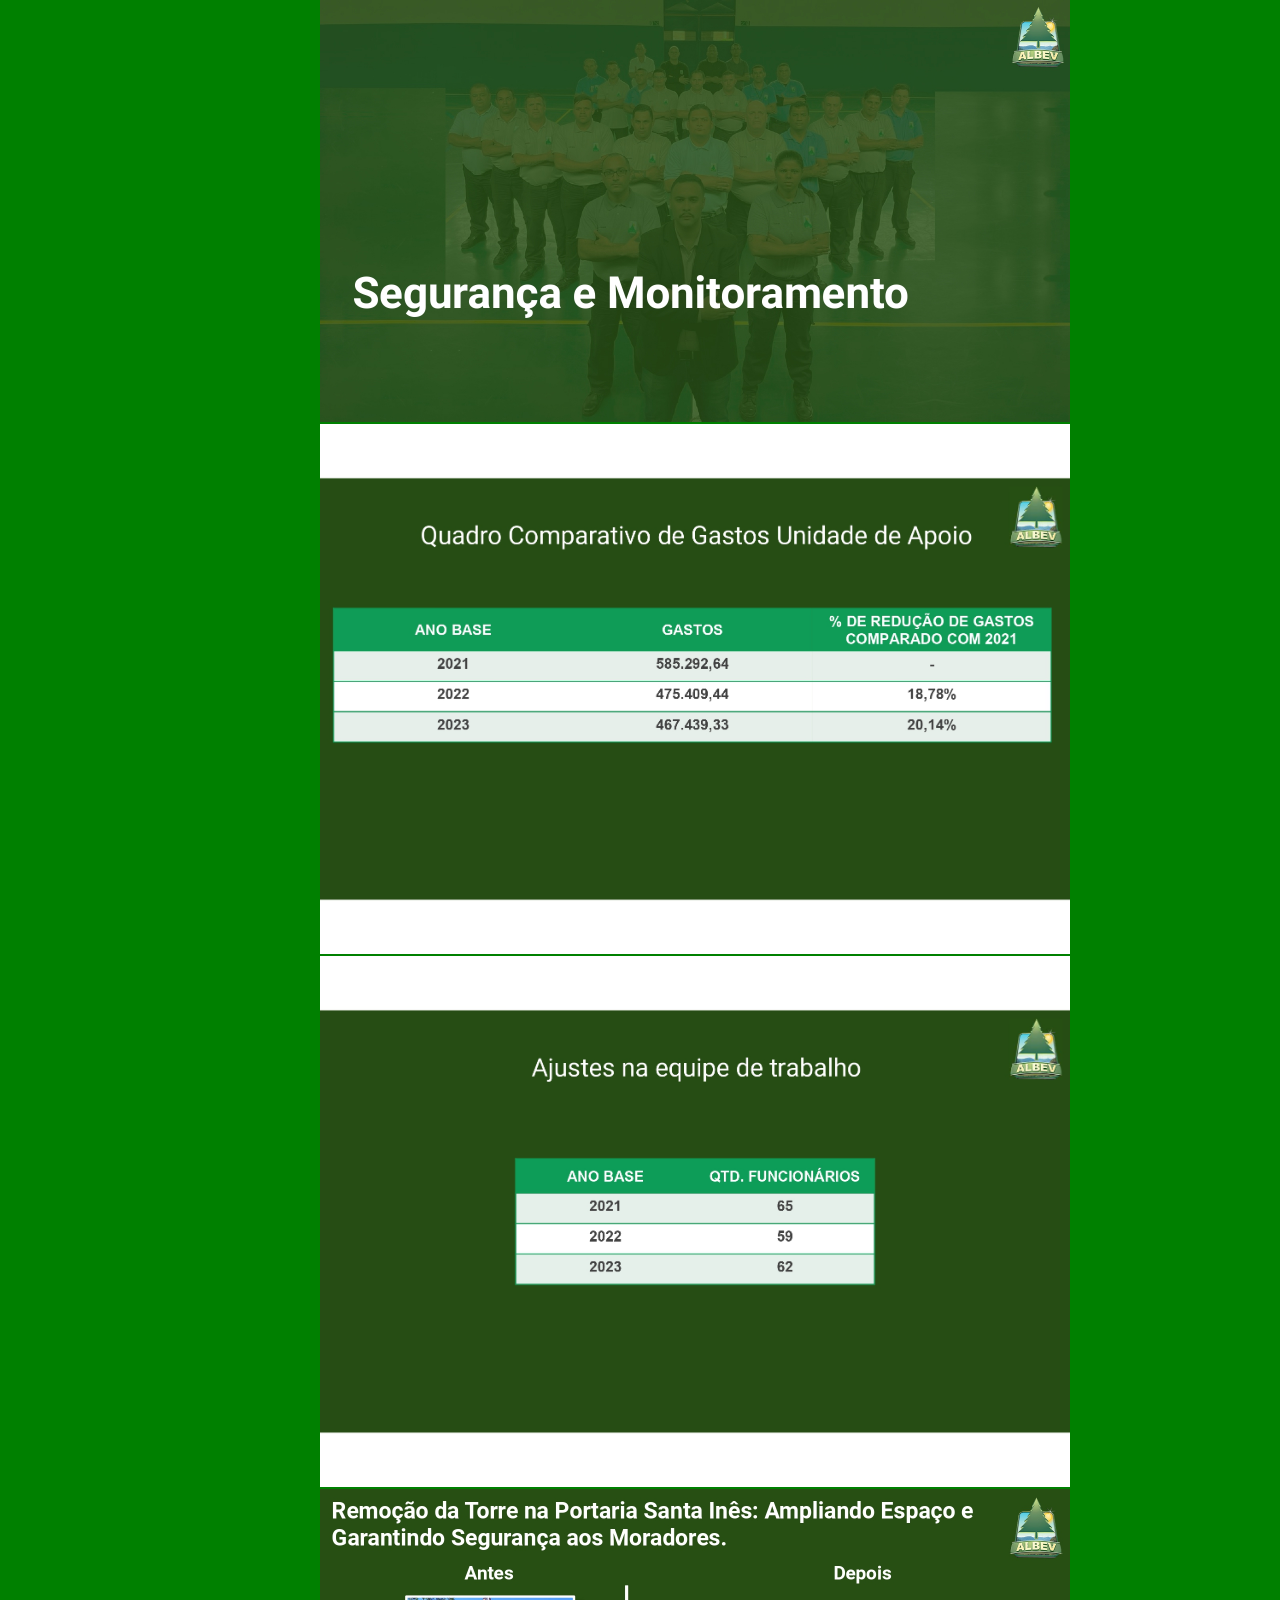
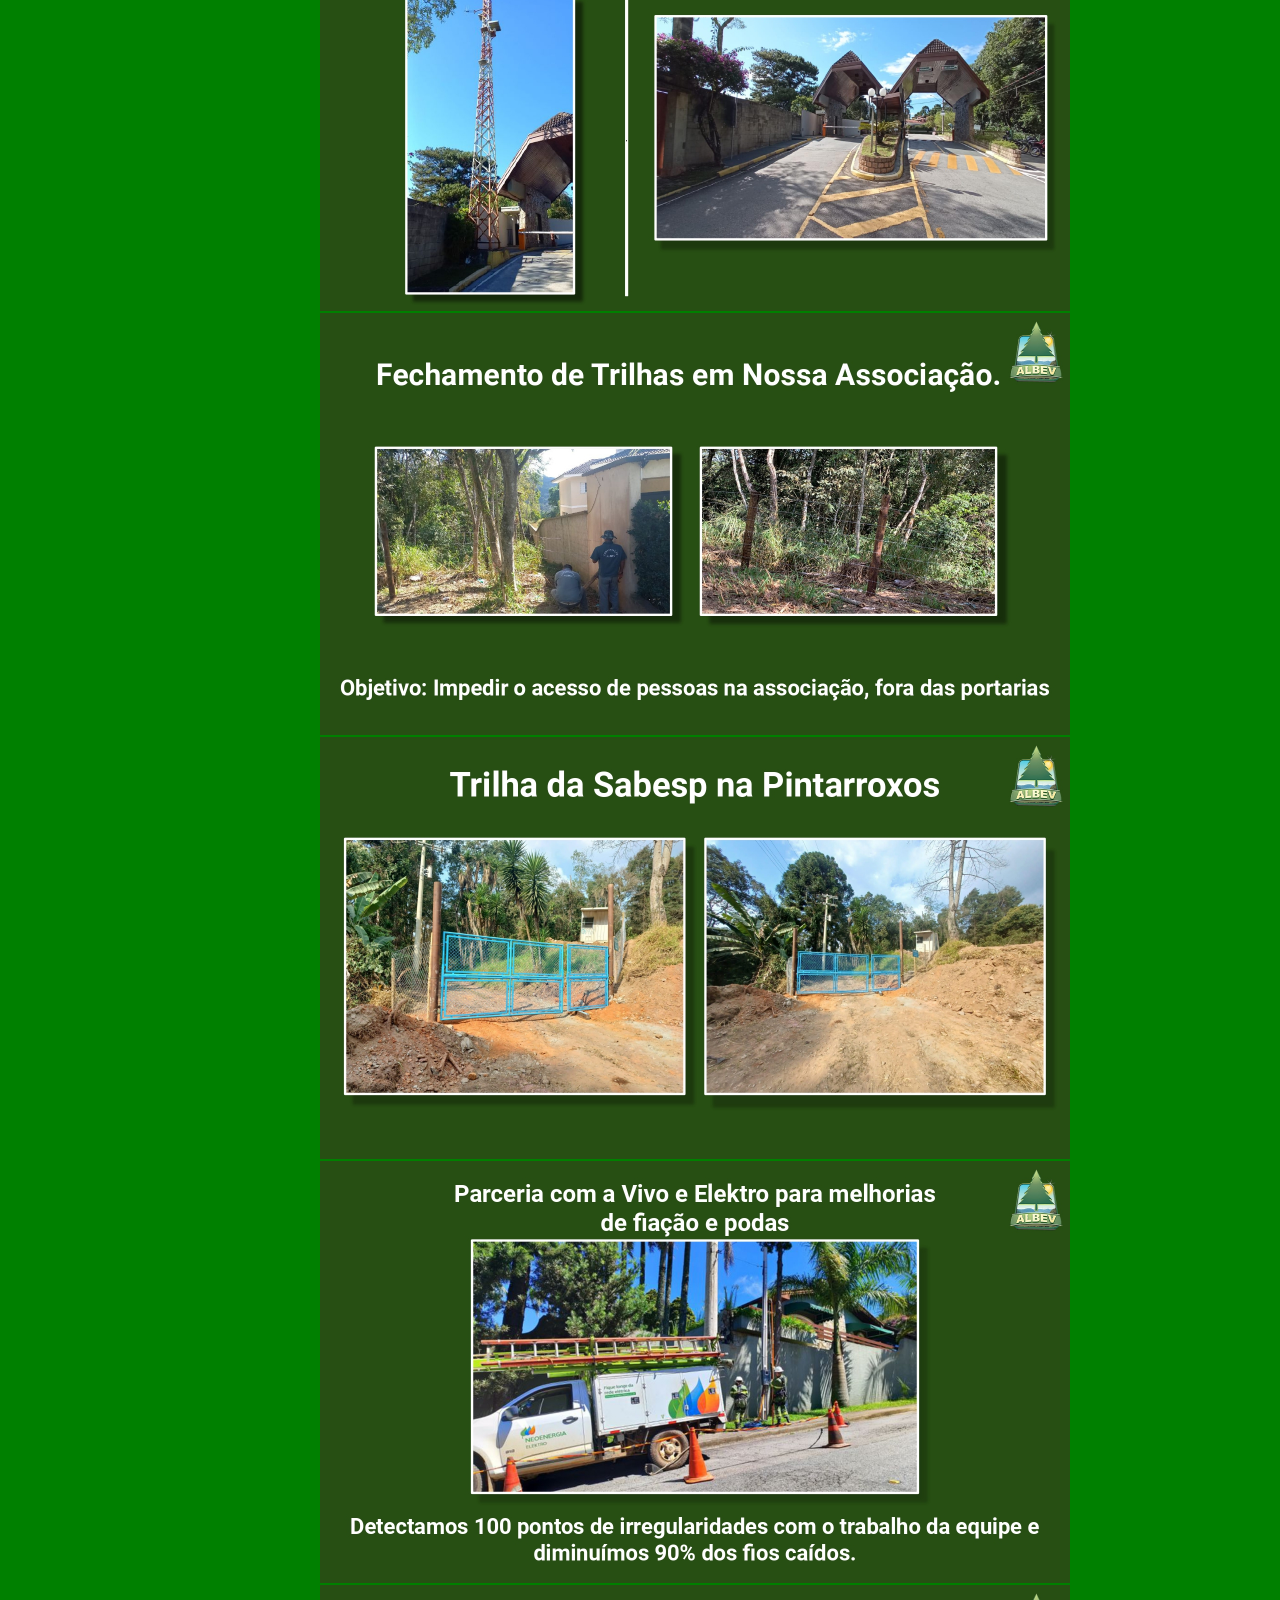
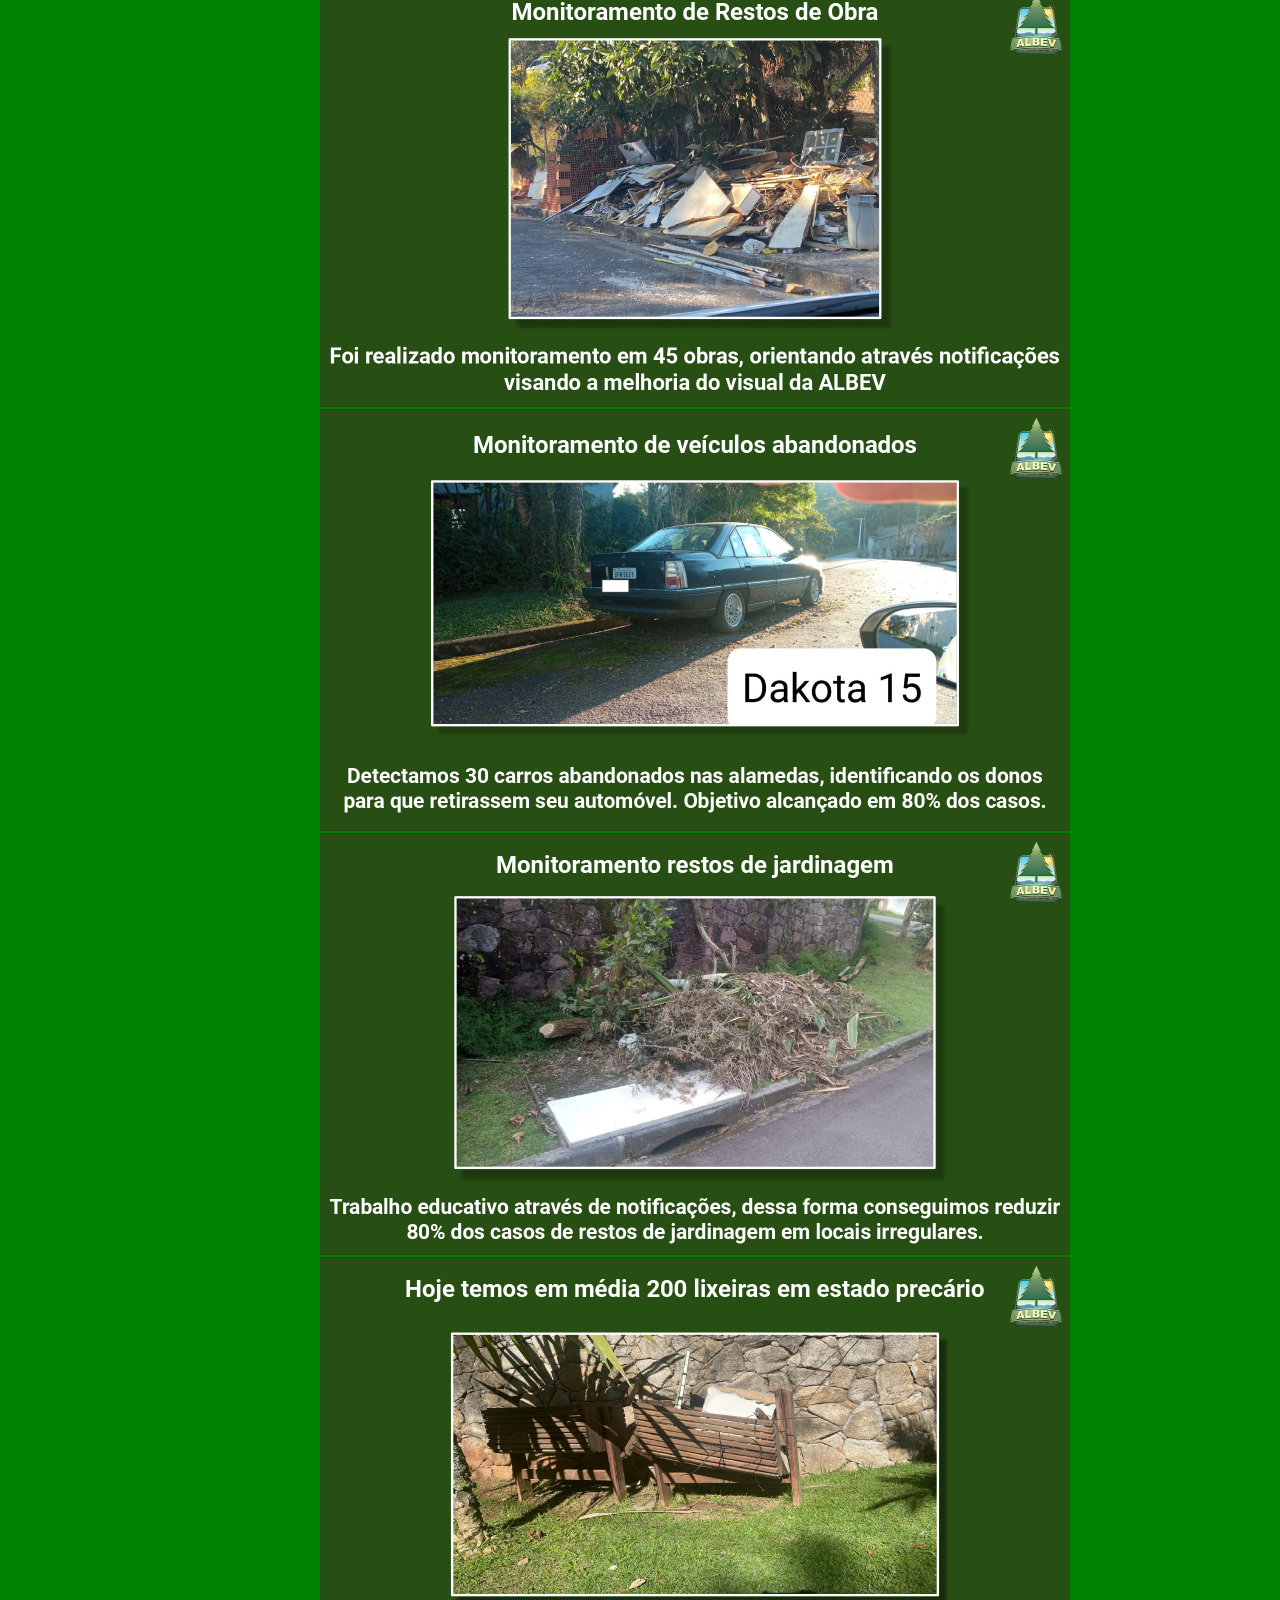
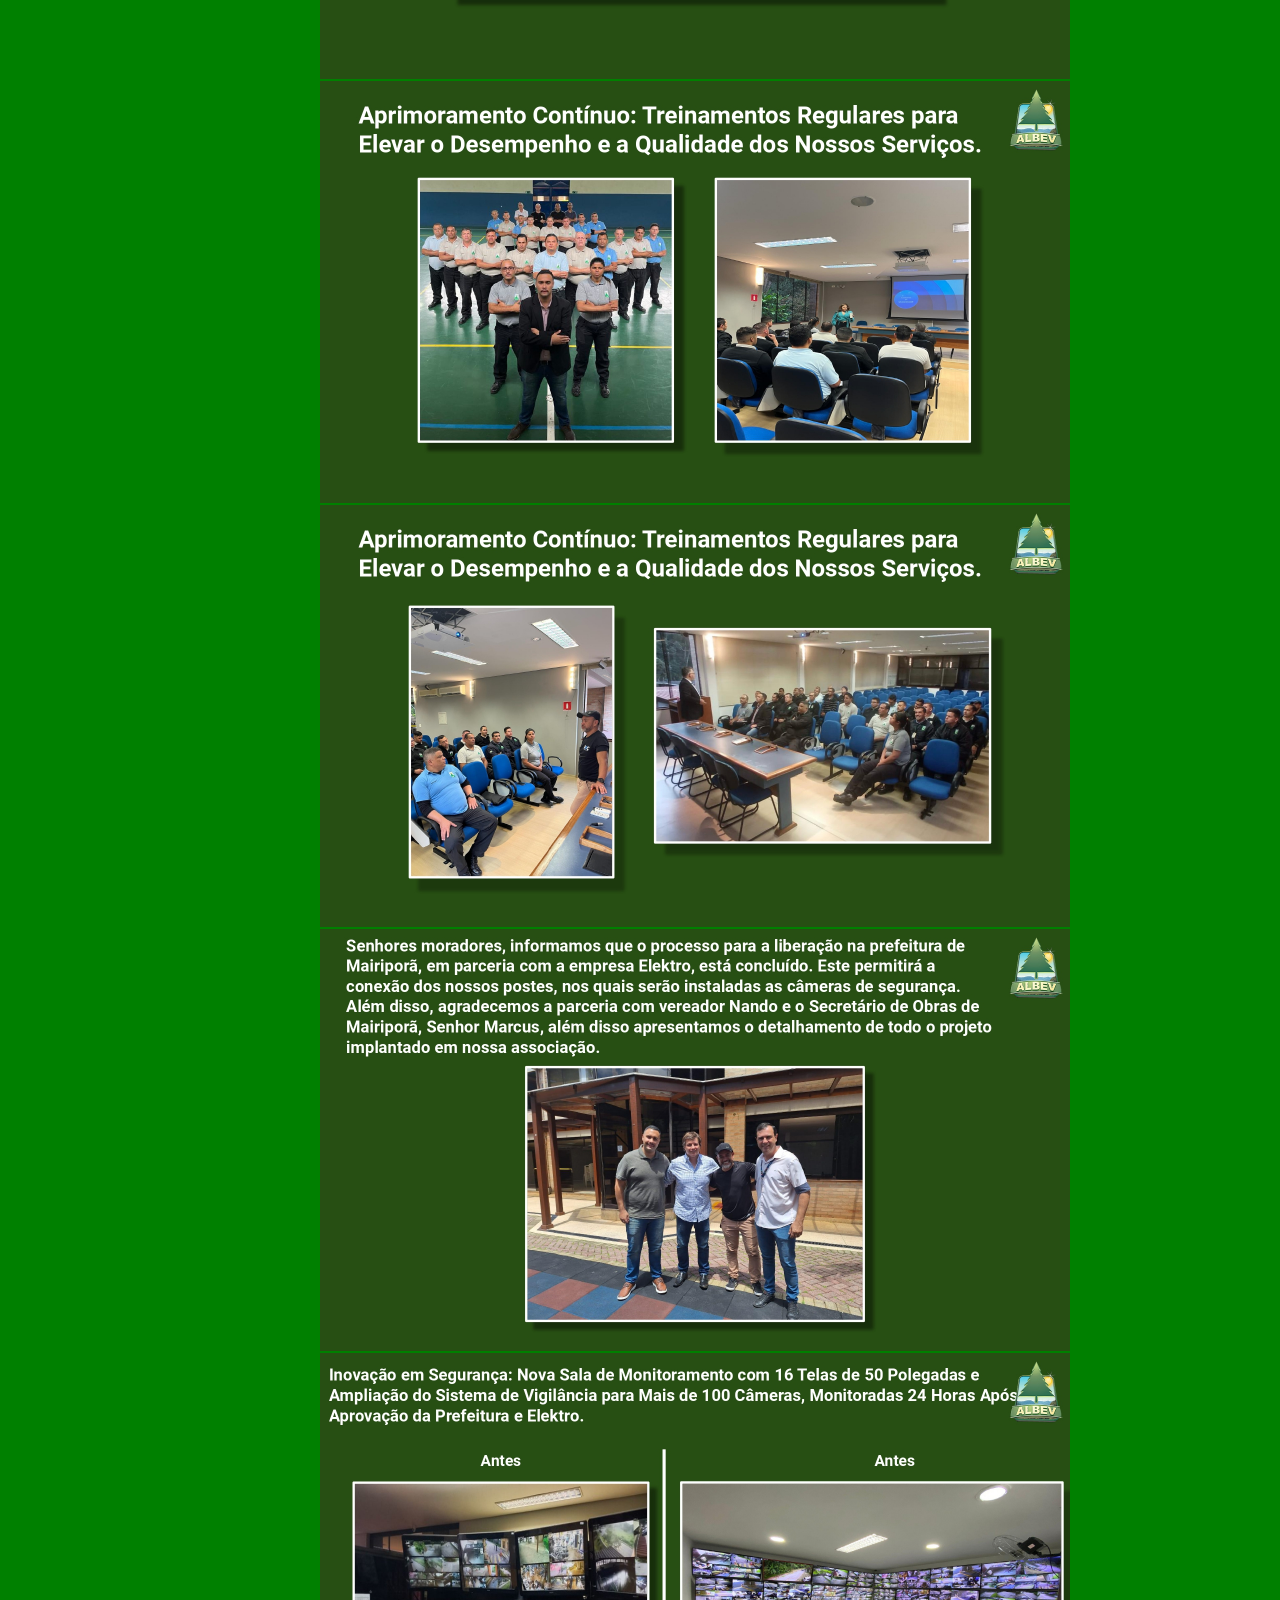
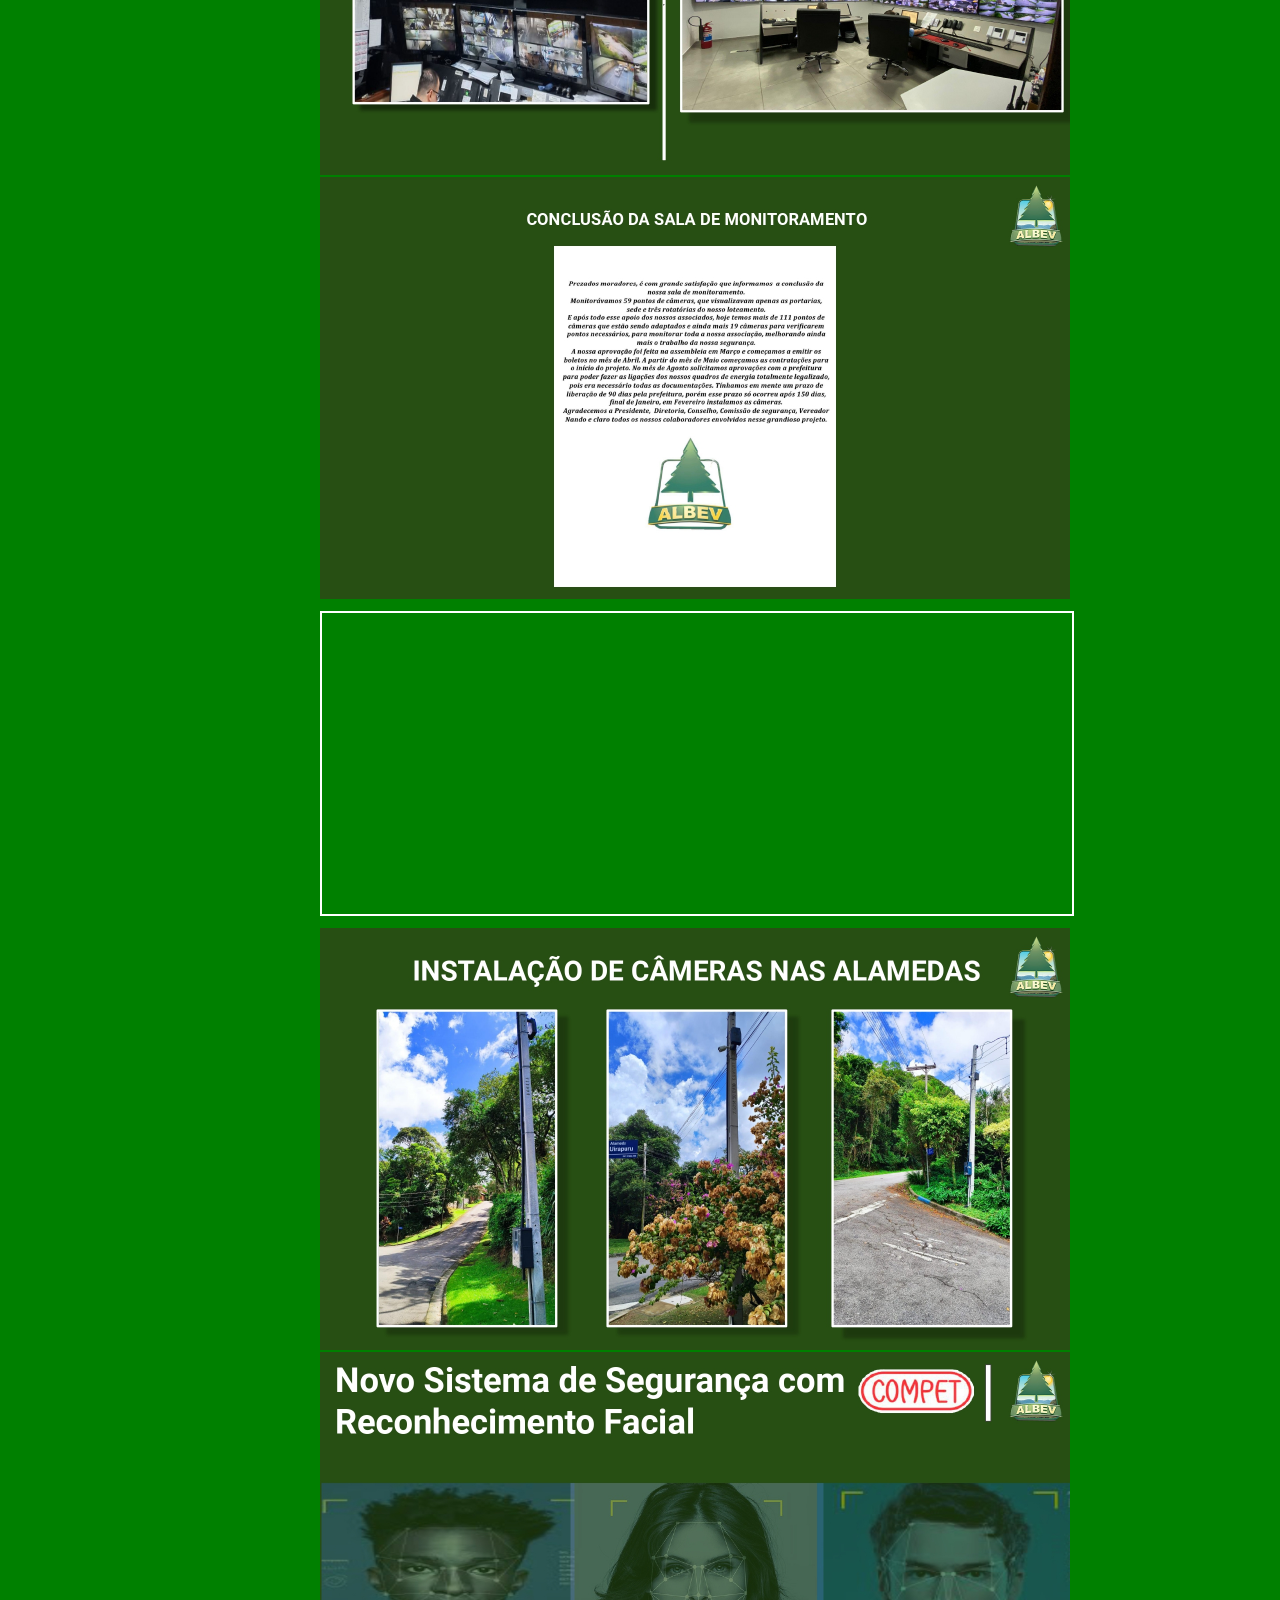
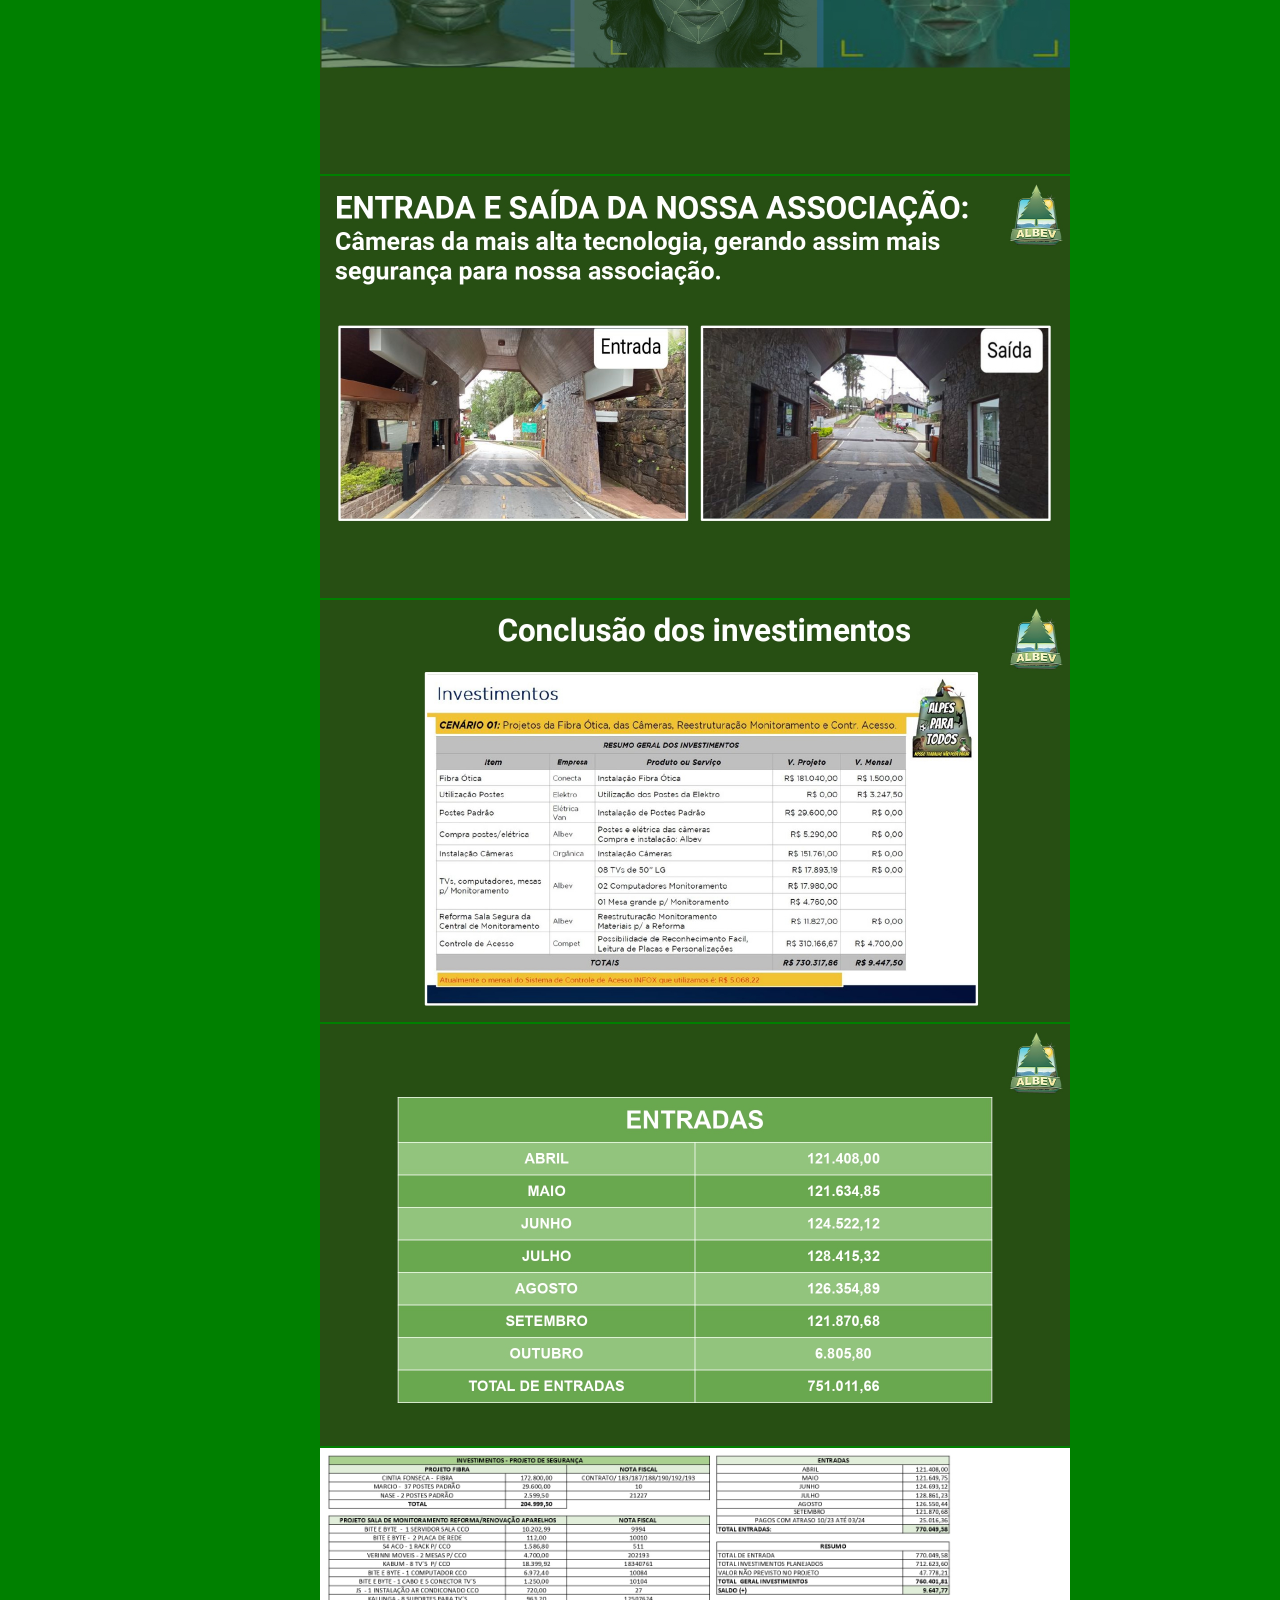
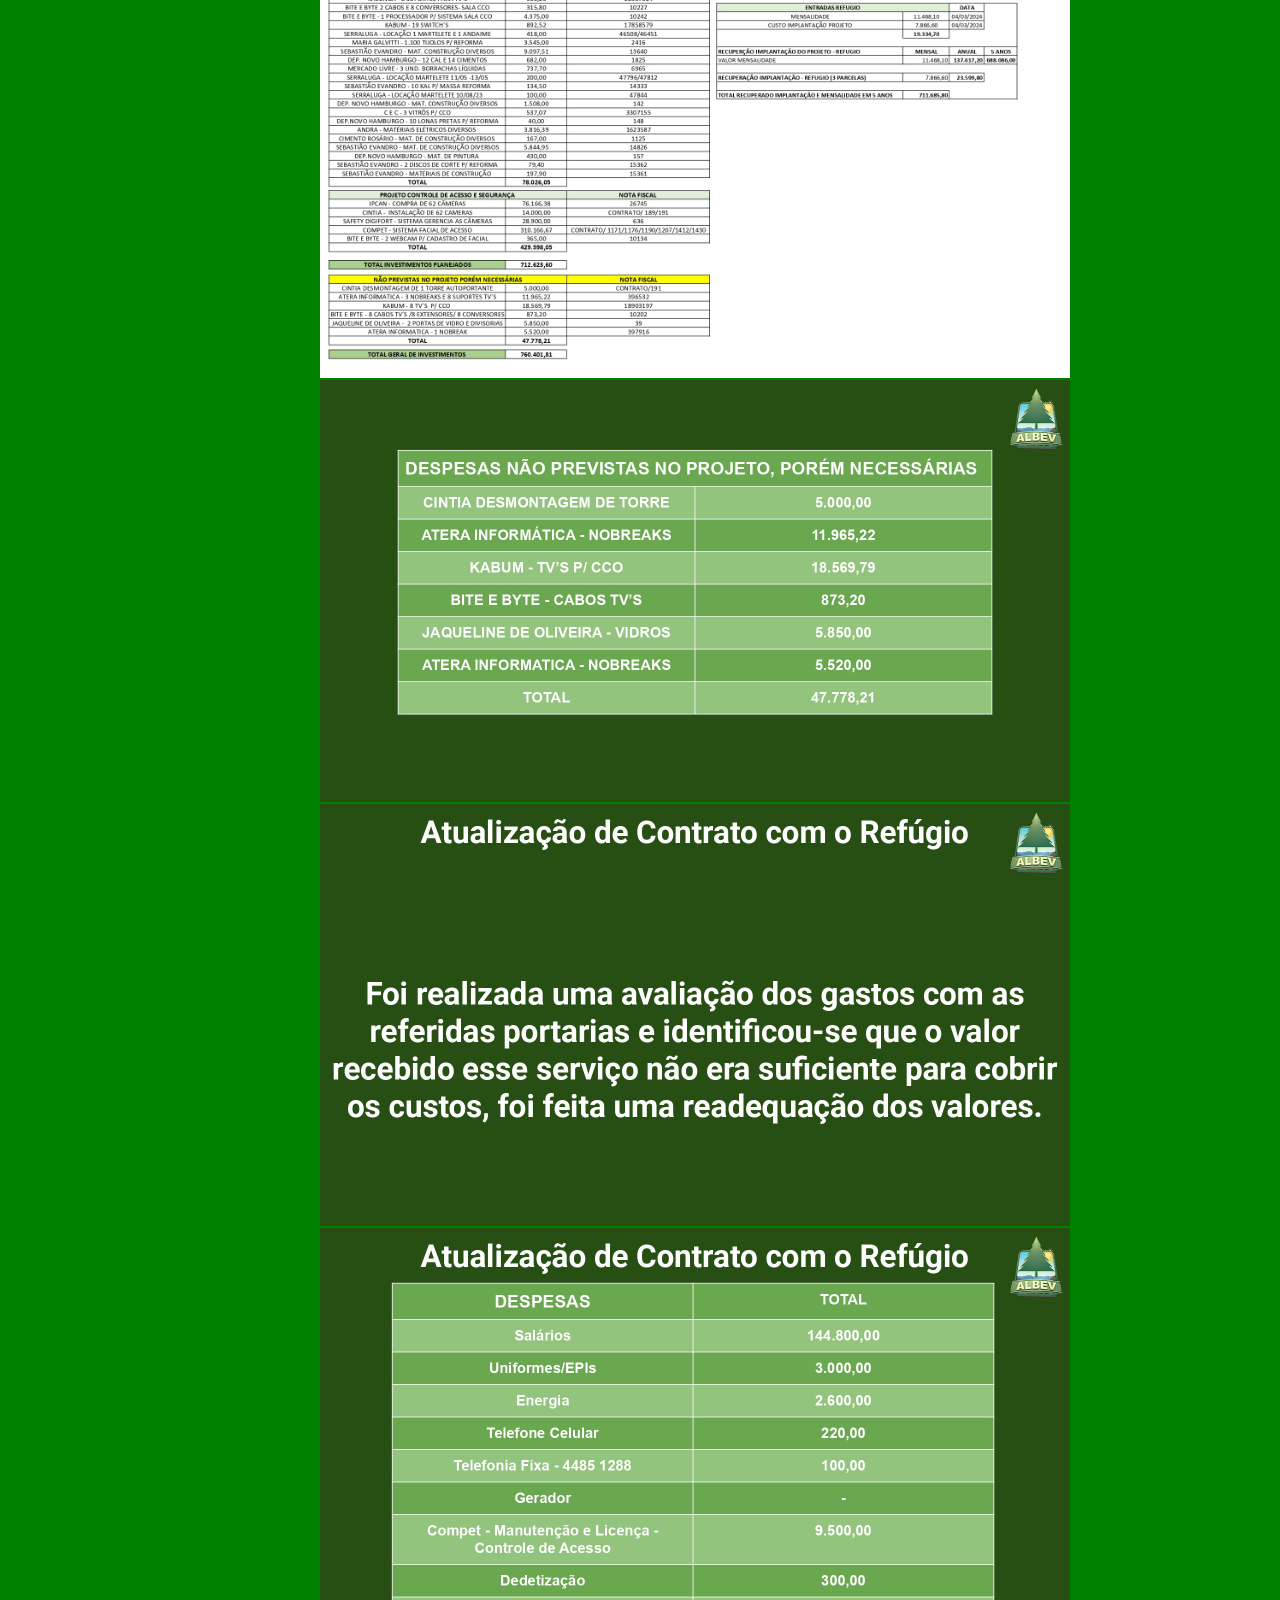
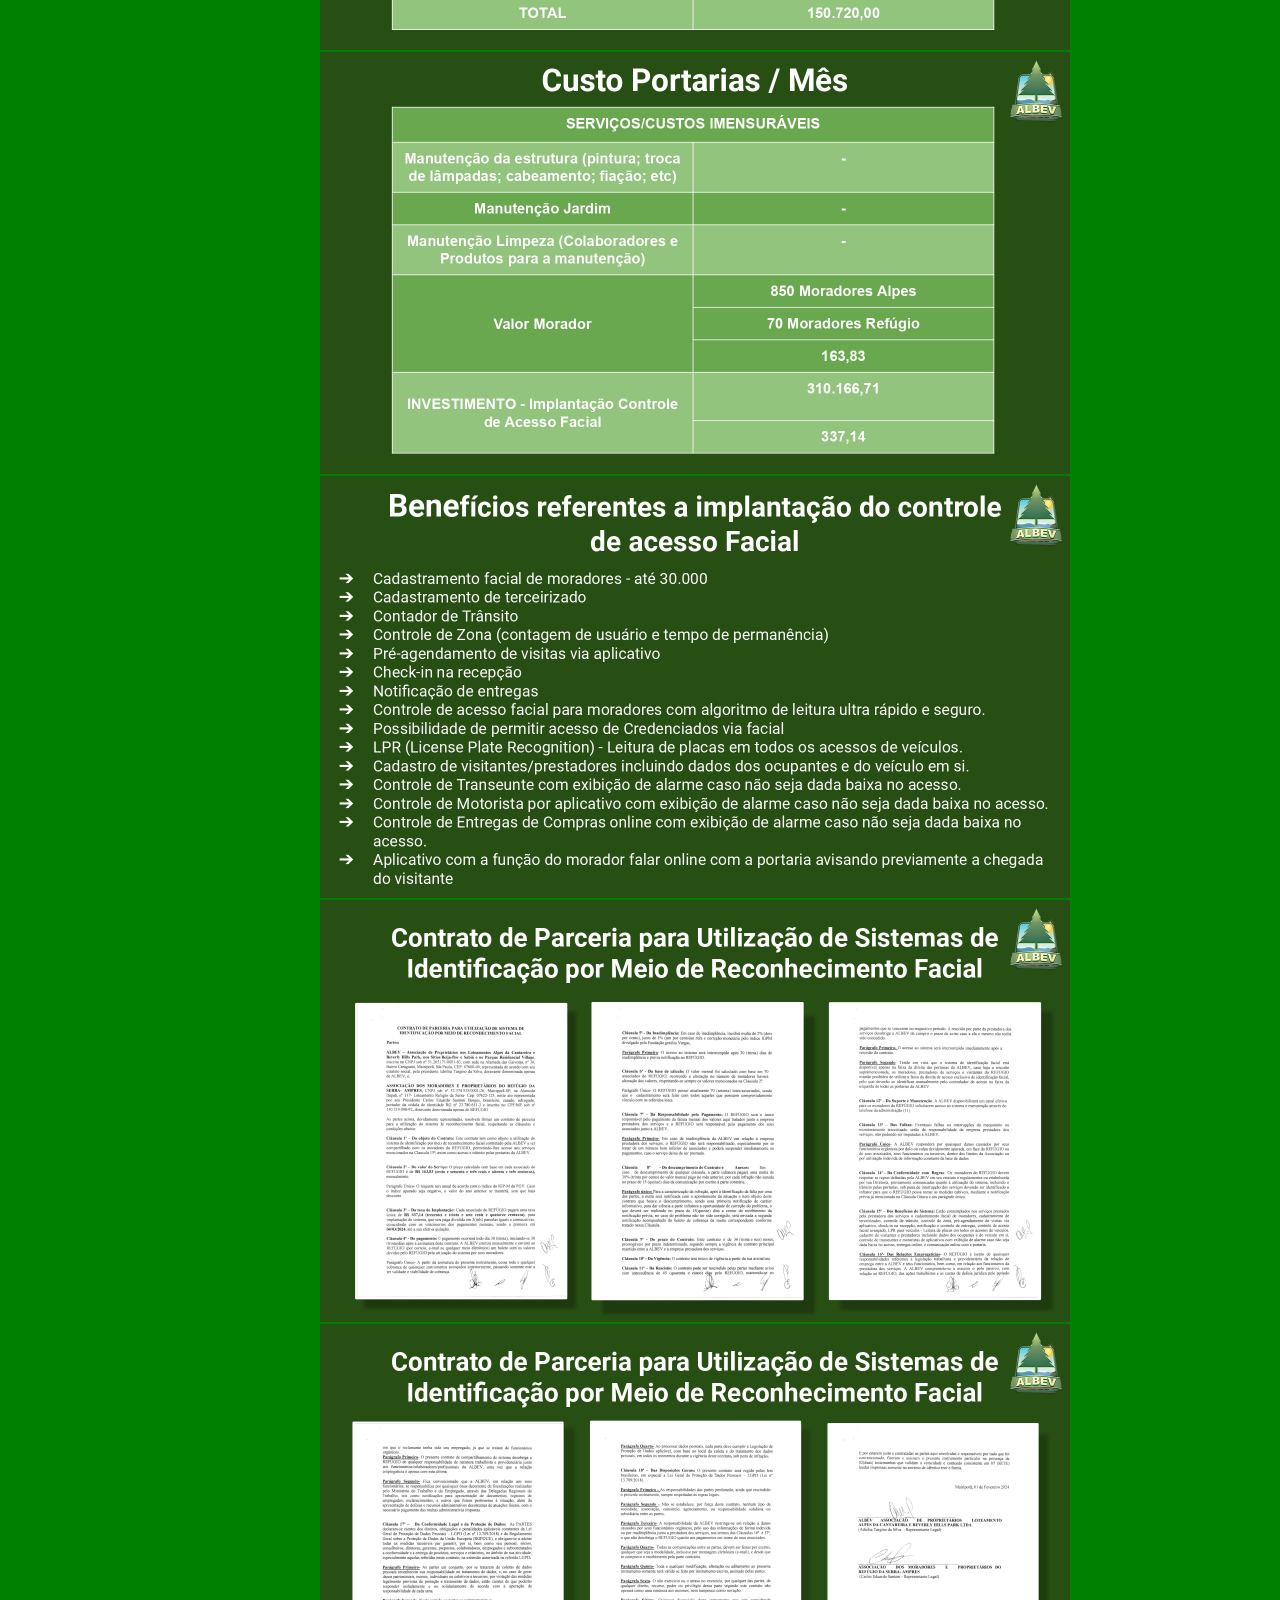
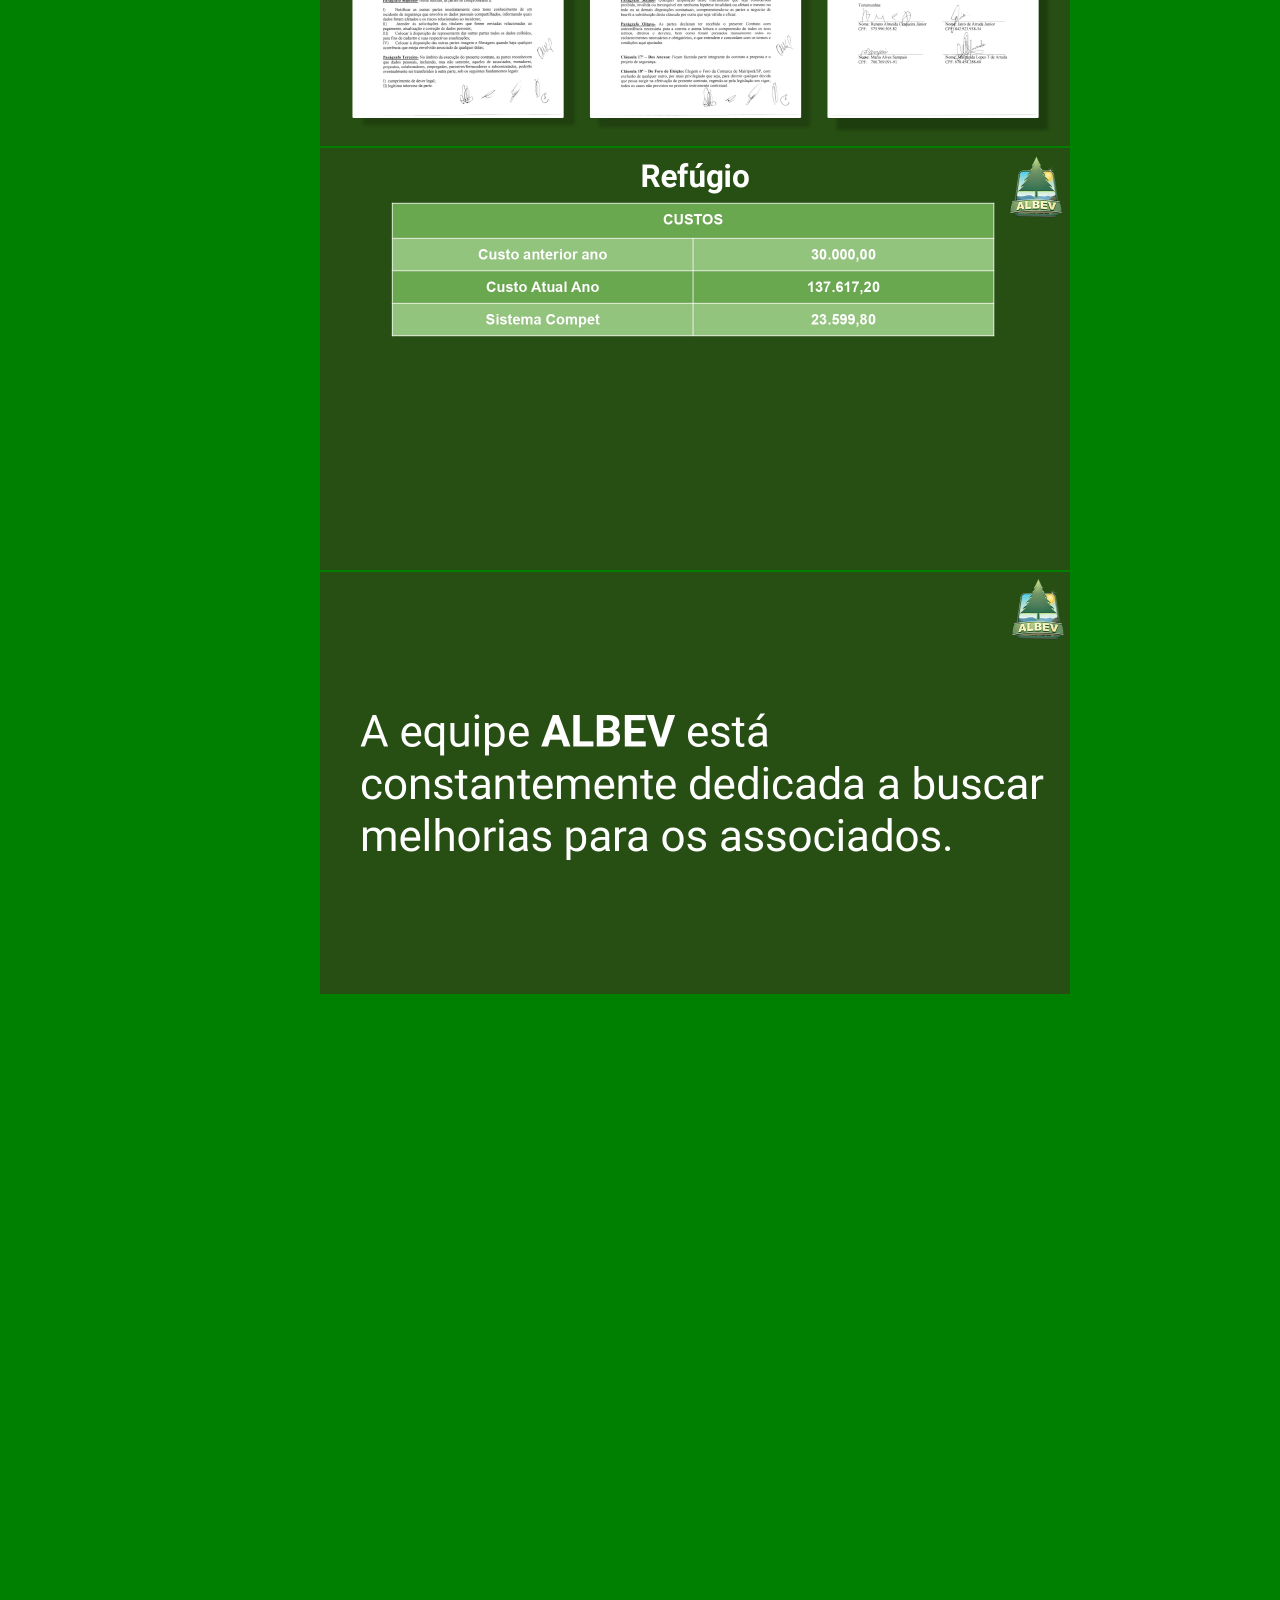
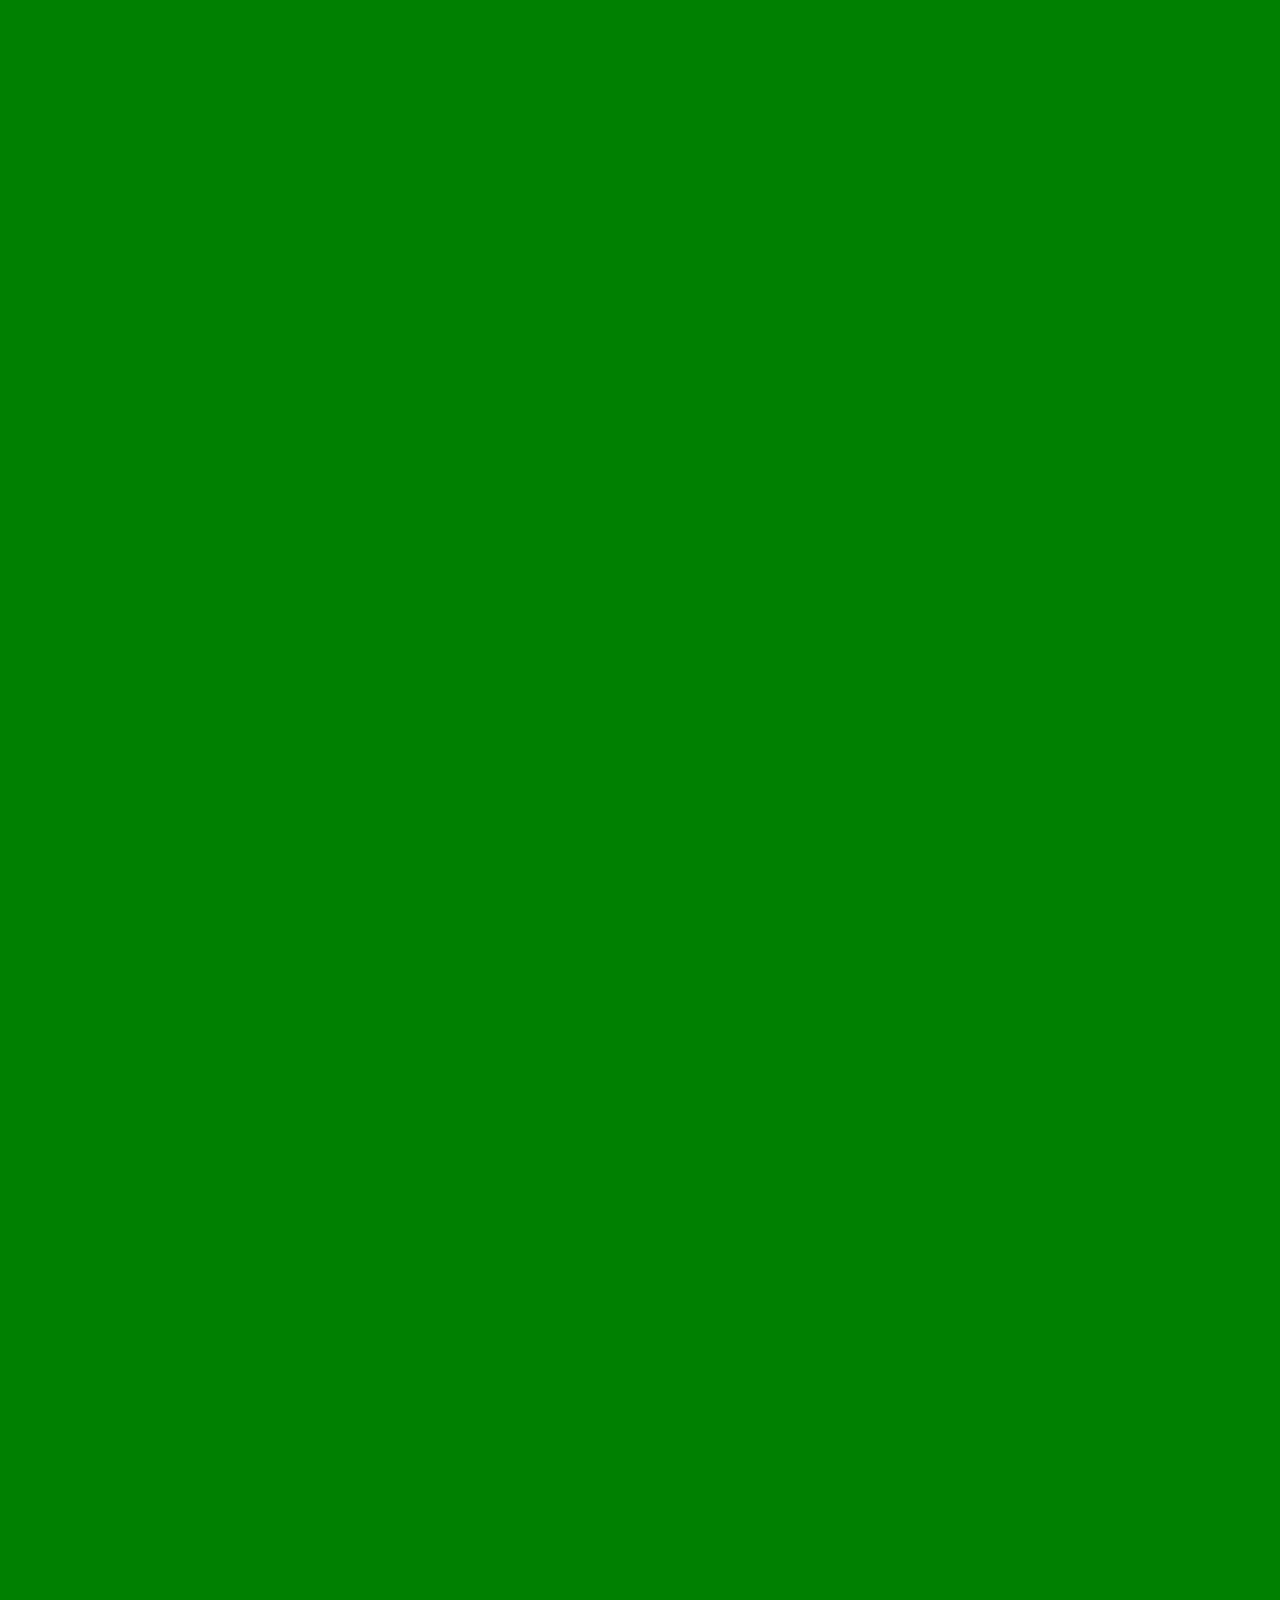
<file: seguranca.html>
<!DOCTYPE html>
<html lang="pt-br">
<head>
    <meta charset="UTF-8">
    <meta name="viewport" content="width=device-width, initial-scale=0.5">
    <title>Segurança</title>
    <link rel="stylesheet" href="reset.css">
    <link rel="stylesheet" href="style.css">
</head>
<body id="body_seguranca">
    
    <div class="imagens">
        <img class="pdfs" src="imgs/seguranca/ALBEV Aprimorada_ Melhorias Segurança_page-0001.jpg">
        <img class="pdfs" src="imgs/seguranca/GAST_UNID_APOIO_page-0001.jpg" width="1500">
        <img class="pdfs" src="imgs/seguranca/FUNC_APOIO_page-0001.jpg" width="1500">
        <img class="pdfs" src="imgs/seguranca/ALBEV Aprimorada_ Melhorias Segurança_page-0002.jpg">
        <img class="pdfs" src="imgs/seguranca/ALBEV Aprimorada_ Melhorias Segurança_page-0003.jpg">
        <img class="pdfs" src="imgs/seguranca/ALBEV Aprimorada_ Melhorias Segurança_page-0004.jpg">
        <img class="pdfs" src="imgs/seguranca/ALBEV Aprimorada_ Melhorias Segurança_page-0005.jpg">
        <img class="pdfs" src="imgs/seguranca/ALBEV Aprimorada_ Melhorias Segurança_page-0006.jpg">
        <img class="pdfs" src="imgs/seguranca/ALBEV Aprimorada_ Melhorias Segurança_page-0007.jpg">
        <img class="pdfs" src="imgs/seguranca/ALBEV Aprimorada_ Melhorias Segurança_page-0008.jpg">
        <img class="pdfs" src="imgs/seguranca/ALBEV Aprimorada_ Melhorias Segurança_page-0009a.jpg">
        <img class="pdfs" src="imgs/seguranca/ALBEV Aprimorada_ Melhorias Segurança_page-0009.jpg">
        <img class="pdfs" src="imgs/seguranca/ALBEV Aprimorada_ Melhorias Segurança_page-0010.jpg">
        <img class="pdfs" src="imgs/seguranca/ALBEV Aprimorada_ Melhorias Segurança_page-0011.jpg">
        <img class="pdfs" src="imgs/seguranca/ALBEV Aprimorada_ Melhorias Segurança_page-0012.jpg">
        <img class="pdfs" src="imgs/seguranca/ALBEV Aprimorada_ Melhorias Segurança_page-0096.jpg">
        <iframe class="video_monitoramento" width="1500" height="602" src="https://www.youtube.com/embed/ofg1GmQB-gA" title="CONCLUSÃO DE MONITORAMENTO" frameborder="0" allow="accelerometer; autoplay; clipboard-write; encrypted-media; gyroscope; picture-in-picture; web-share" allowfullscreen></iframe>
        <img class="pdfs" src="imgs/seguranca/ALBEV Aprimorada_ Melhorias Segurança_page-0013.jpg">
        <img class="pdfs" src="imgs/seguranca/ALBEV Aprimorada_ Melhorias Segurança_page-0014.jpg">
        <img class="pdfs" src="imgs/seguranca/ALBEV Aprimorada_ Melhorias Segurança_page-0015.jpg">
        <img class="pdfs" src="imgs/seguranca/ALBEV Aprimorada_ Melhorias Segurança_page-0016.jpg">
        <img class="pdfs" src="imgs/seguranca/ALBEV Aprimorada_ Melhorias Segurança_page-0017.jpg">
        <img class="pdfs" src="imgs/seguranca/PROJETO DE SEGURANÇA FINALIZADO_page-0001.jpg" width="1500px">
        <img class="pdfs" src="imgs/seguranca/ALBEV Aprimorada_ Melhorias Segurança_page-0019.jpg">
        <img class="pdfs" src="imgs/seguranca/ALBEV Aprimorada_ Melhorias Segurança_page-0020a.jpg">
        <img class="pdfs" src="imgs/seguranca/ALBEV Aprimorada_ Melhorias Segurança_page-0020.jpg">
        <img class="pdfs" src="imgs/seguranca/ALBEV Aprimorada_ Melhorias Segurança_page-0021.jpg">
        <img class="pdfs" src="imgs/seguranca/ALBEV Aprimorada_ Melhorias Segurança_page-0022.jpg">
        <img class="pdfs" src="imgs/seguranca/ALBEV Aprimorada_ Melhorias Segurança_page-0023.jpg">
        <img class="pdfs" src="imgs/seguranca/ALBEV Aprimorada_ Melhorias Segurança_page-0024.jpg">
        <img class="pdfs" src="imgs/seguranca/ALBEV Aprimorada_ Melhorias Segurança_page-0025.jpg">
        <img class="pdfs" src="imgs/seguranca/ALBEV Aprimorada_ Melhorias Segurança_page-0026.jpg">
    </div>
</body>
</html>
</file>
<file: style.css>
body {
    width: 100%;
    height: 100%;
    background-color: green;
}

main {
    width: 100%;
}

.conteudo {
    display: flex;
    flex-direction: column;
    justify-items: center;
    justify-content: center;
    text-align: center;
}

.buttons{
    display: flex;
    flex-direction: column;
    justify-content: center;
    width: 100%;
    height: 200px;
    margin: 20% 25% 20% 25%;
}

a {
    width: 50vw;
    padding: 10px;
    margin: 10px 0 10px 0;
    border-radius: 10px;
    background-color: green;
    color: white;
    font-weight: 700;
    border: 3px solid white;
    text-decoration: none;
}

a:hover{
    border-radius: 5px;
    box-shadow: 2px 2px 2px black;
}

a:active{
    background-color: #88b257;
}

.logo_albev{
    width: 100%;
}

img {
    margin: 0 25% 0 25%;
}

#body_seguranca {
    zoom: 0.5;
}

.video_monitoramento {
    margin: 20px 25% 20px 25%;
    border: 5px solid white;
}
</file>
